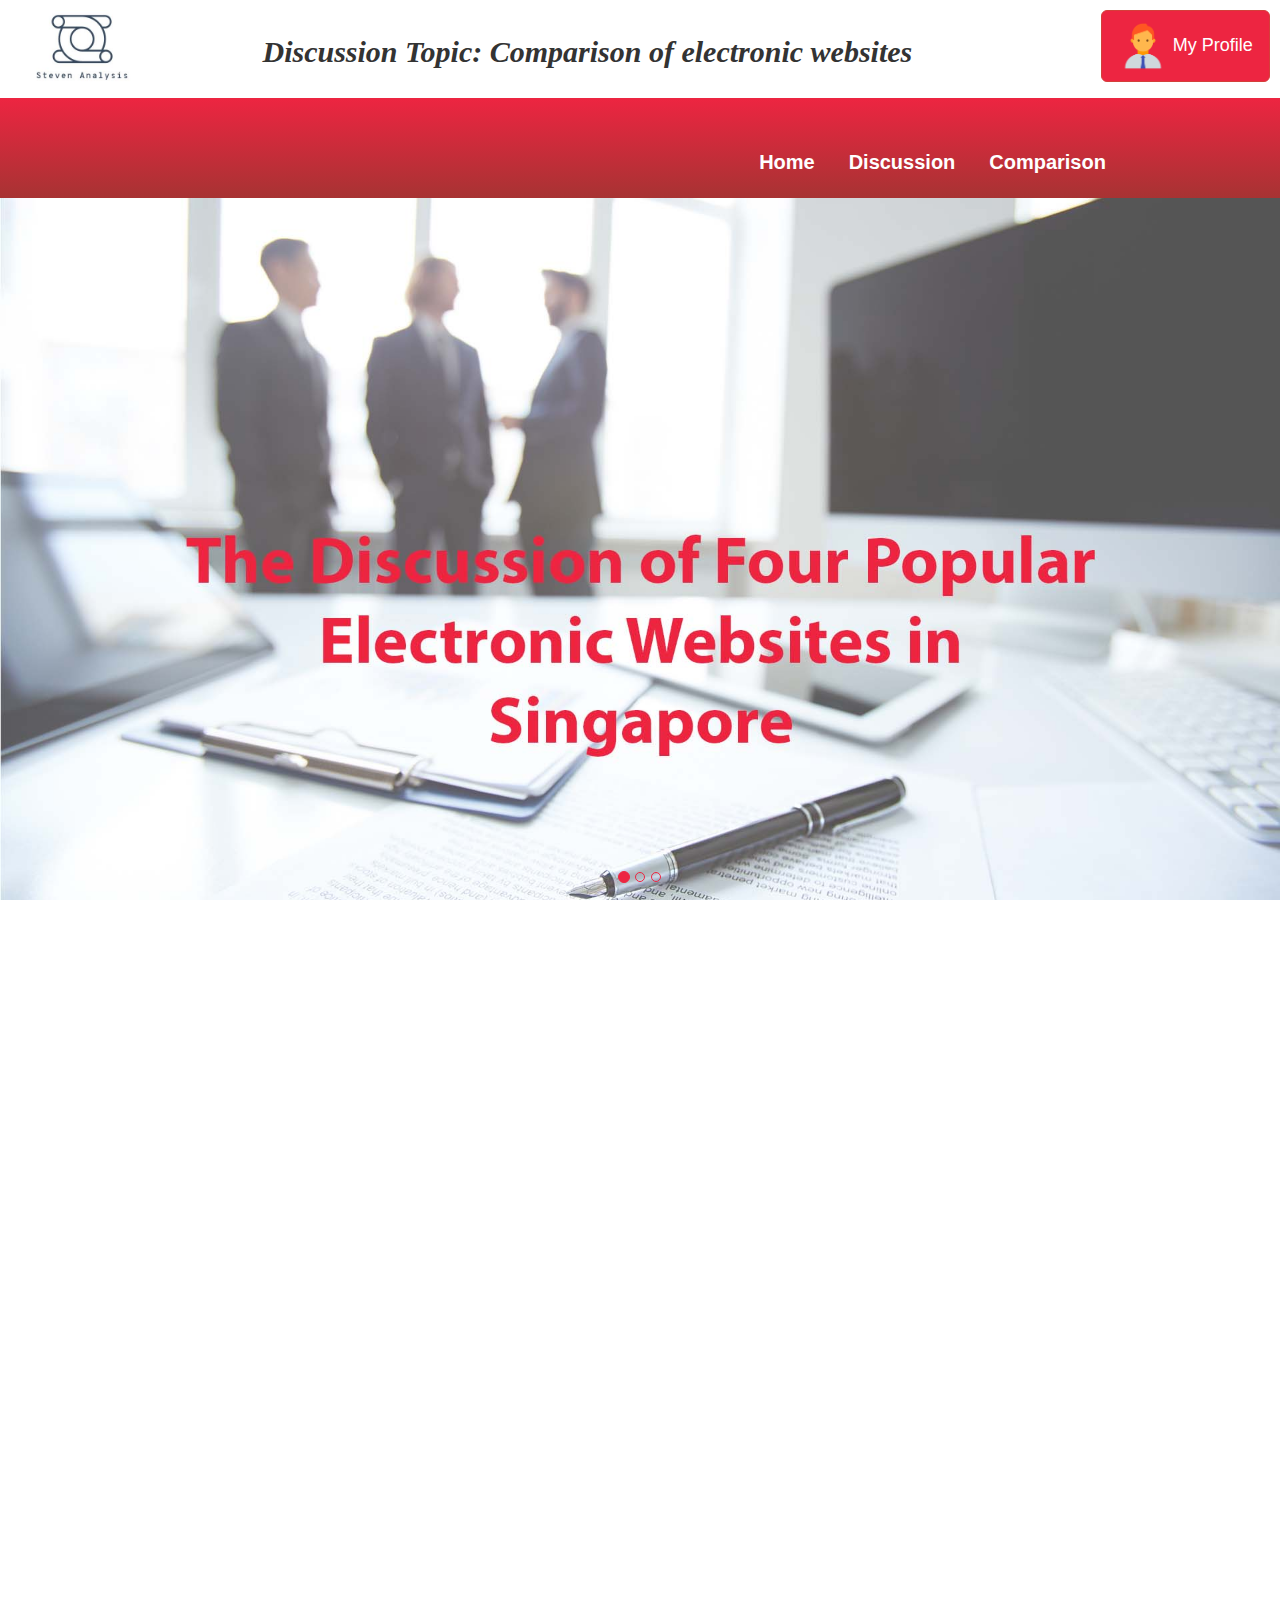
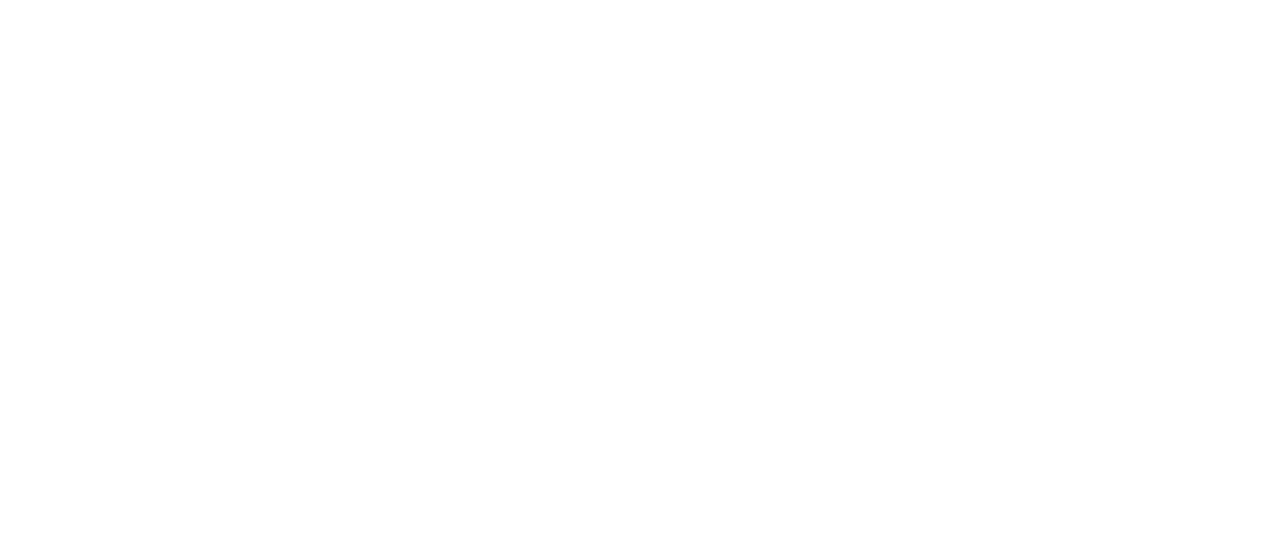
<file: index.html>
<!DOCTYPE html>
<head>
    <meta charset="utf-8">
    <meta http-equiv="X-UA-Compatible" content="IE=edge">
    <meta name="viewport" content="width=device-width, initial-scale=1">
 <!-- The above 3 meta tags *must* come first in the head; any other head content must come *after* these tags -->
    <title>Project Assignment</title>
    <link rel='shortcut icon' href='images/favicon.png' type='image/png'/ >
    <link rel="stylesheet" href="https://maxcdn.bootstrapcdn.com/bootstrap/3.3.6/css/bootstrap.min.css">
    <link rel="stylesheet" type="text/css" href="css/mystyle.css">
    <script type=text/javascript src="javascript/myscript.js"></script>
    <script src="https://ajax.googleapis.com/ajax/libs/jquery/1.12.2/jquery.min.js"></script>
    <script src="https://maxcdn.bootstrapcdn.com/bootstrap/3.3.6/js/bootstrap.min.js" integrity="sha384-0mSbJDEHialfmuBBQP6A4Qrprq5OVfW37PRR3j5ELqxss1yVqOtnepnHVP9aJ7xS" crossorigin="anonymous"></script>
</head>
<body>
    <!--The Header-->
    <div class="header-container col-xs-10 col-md-9 col-lg-9">
        <div class="col-xs-12 col-md-4 col-lg-3">
            <img src="images/Stevenanalysislogo.JPG" alt="Simple Logo">
        </div>
        <div class="col-xs-12 col-md-8 col-lg-9">
            <h1>Discussion Topic: Comparison of electronic websites</h1>
        </div>
    </div>

    <!--Navigation Bar-->
    <div class="nav-nav-bar col-xs-12">
        <div class="nav-align col-lg-7 col-md-6 col-sm-2 col-xs-1"></div>
        <div class="nav-align col-lg-5 col-md-6 col-sm-10 col-xs-11">
            <a href=index.html>Home</a>
            <a href="Discussion.html">Discussion</a>
            <a href="Comparison.html">Comparison</a>
        </div>
    </div>

    <!-- Trigger the modal with a button -->
    <button type="button" class="myprofile btn btn-danger btn-lg" data-toggle="modal" data-target="#myModal">
        <img src="images/myprofile.png">
        My Profile
    </button>
    <!-- Modal -->
    <div id="myModal" class="modal fade" role="dialog">
        <div class="modal-dialog">

        <!-- Modal content-->
            <div class="modal-content">
                <div class="modal-header">
                    <button type="button" class="close" data-dismiss="modal">&times;</button>
                    <h2 class="modal-title">My Profile</h2>
                </div>
                <div class="modal-body">
                    <p>Name: Steven Chan HuiZheng</p>
                    <p>Number: 7251991</p>
                </div>
                <div class="modal-footer">
                    <button type="button" class="btn btn-default" data-dismiss="modal">Close</button>
                </div>
            </div>
        </div>
     </div>



     <div id="myCarousel" class="carousel slide pagination" data-ride="carousel">
         <!-- Dot Pagination -->
         <ol class="carousel-indicators">
             <li data-target="#myCarousel" data-slide-to="0" class="active"></li>
             <li data-target="#myCarousel" data-slide-to="1"></li>
             <li data-target="#myCarousel" data-slide-to="2"></li>
         </ol>

          <!-- Images for slides -->
         <div class="carousel-inner">
             <div class="item active">
                 <img src="images/main_banner.jpg" alt="Introduction Slide">
             </div>
             <div class="item">
                 <img src="images/Slide_1.jpg" alt="Famous Quote">
             </div>
             <div class="item">
                 <img src="images/welcome.jpg" alt="Welcome">
             </div>
         </div>
     </div>

     <div class="subtitle col-xs-12">
         <h1>A Short Write Up on Four Electronic Websites</h1>
     </div>
     <!--Three block display on electronic websites-->
     <div class="layout textalign col-xs-12">
         <div class="box col-xs-12 col-md-3">
             <a href="Challenger.html">
                 <h3>Challenger</h3>
                 <img src="images/Challenger.jpg" alt="Challenger Picture">
                 <P>Founded in 1982</p>
                 <p>Over 45 outlets in Singapore</p>
             </a>
         </div>
         <div class="box col-xs-12 col-md-3">
             <a href="Courts.html">
                 <h3>Courts</h3>
                 <img src="images/Courts.jpg" alt="Courts Picture">
                 <P>Established in Singapore in 1974</p>
                 <p>Over 80 outlets Asia Wide</p>
             </a>
         </div>
         <div class="box col-xs-12 col-md-3">
             <a href="Harvey_Norman.html">
                 <h3>Harvey Norman</h3>
                 <img src="images/harvey_norman.jpg" alt="Harvey Norman Picture">
                 <P>Established in Singapore in 1999</p>
                 <p>Owns outlets in Singapore</p>
             </a>
         </div>
     </div>

     <div class="col-xs-12">
         <div class="textalign box-2 col-xs-12 col-md-5">
             <a href="BD.html">
                 <h3>Best Denki</h3>
                 <img src="images/best_denki.jpg" alt="Best Denki Picture">
                 <P>Founded in 1953 and established in Singapore in 1985</p>
                 <p>Owns 77 outlets in Asia</p>
             </a>
         </div>
     </div>


    <div class="no-padding col-xs-12">
        <div id="changetotime">&copy This website is written by Steven Chan.
        <button class="btn btn-danger" onClick=checktime()>Click Me</button>
        </div>
    </div>



</body>
</html>
</file>
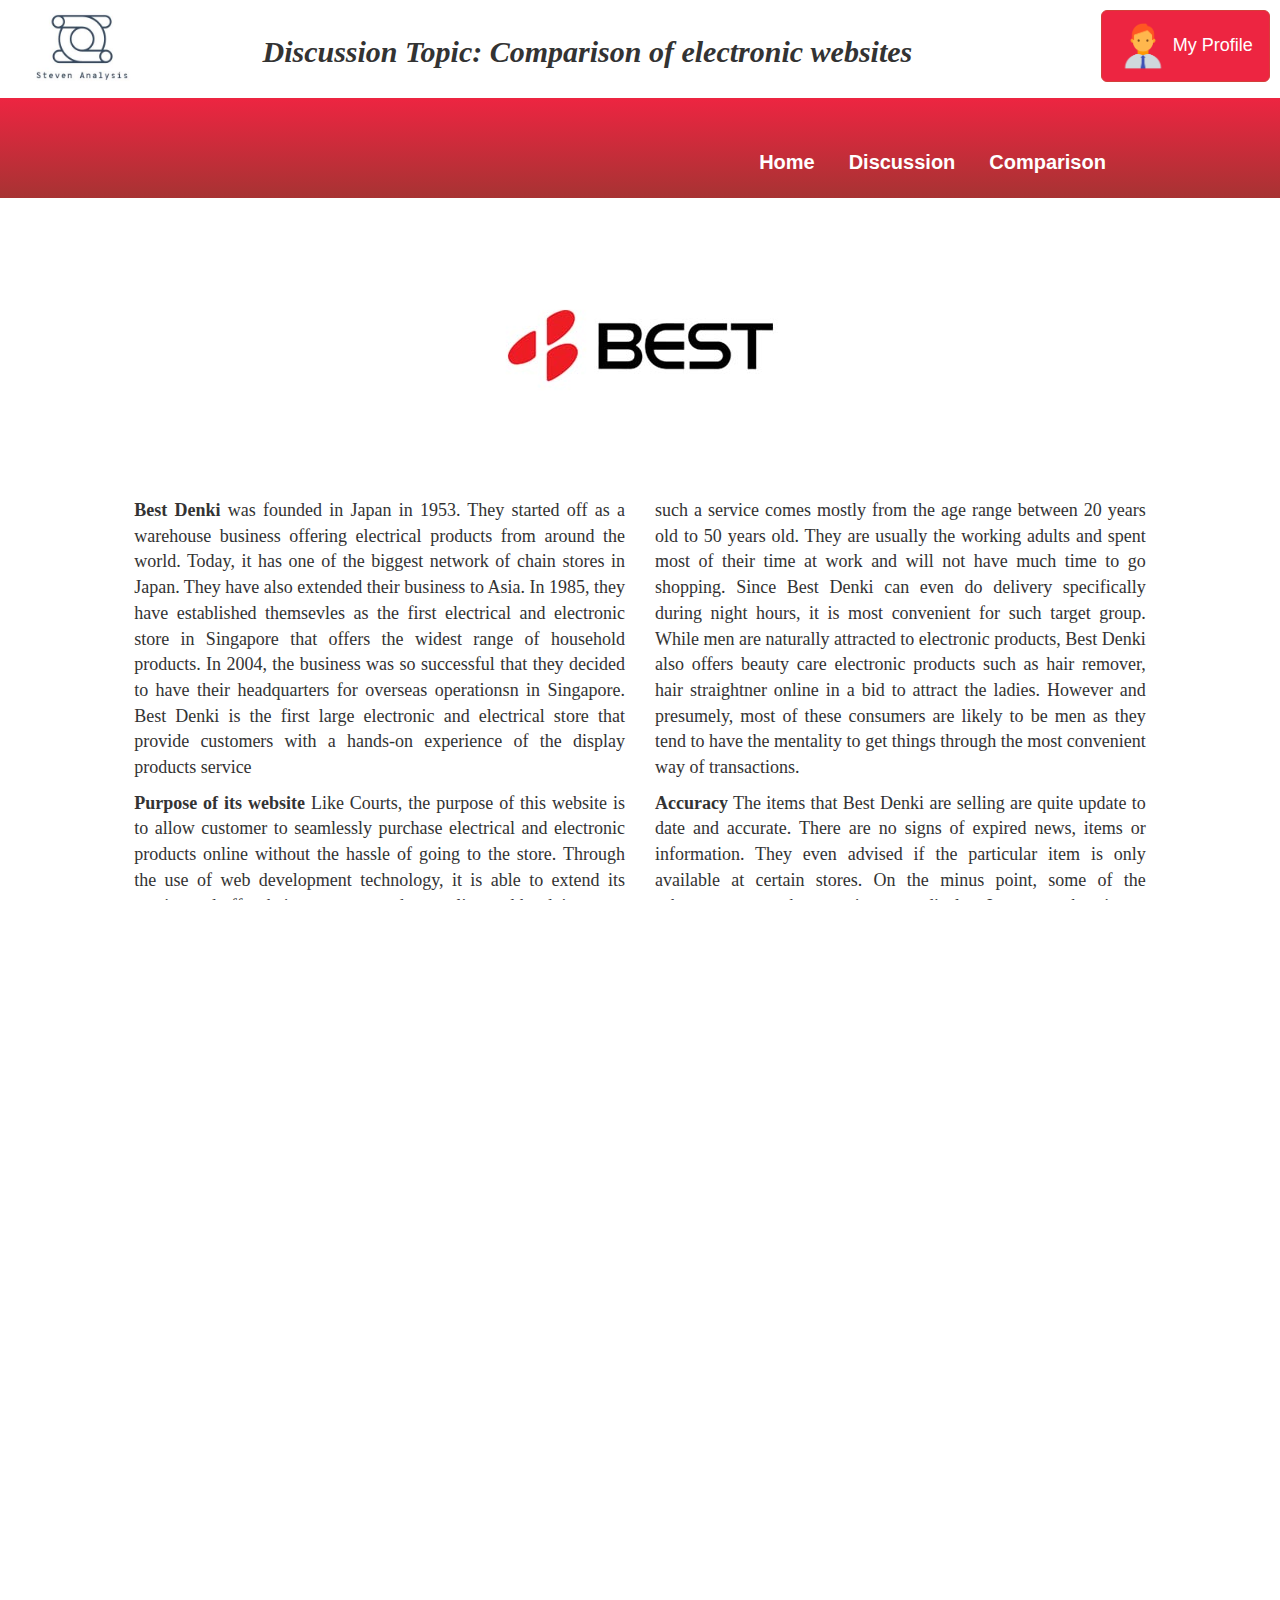
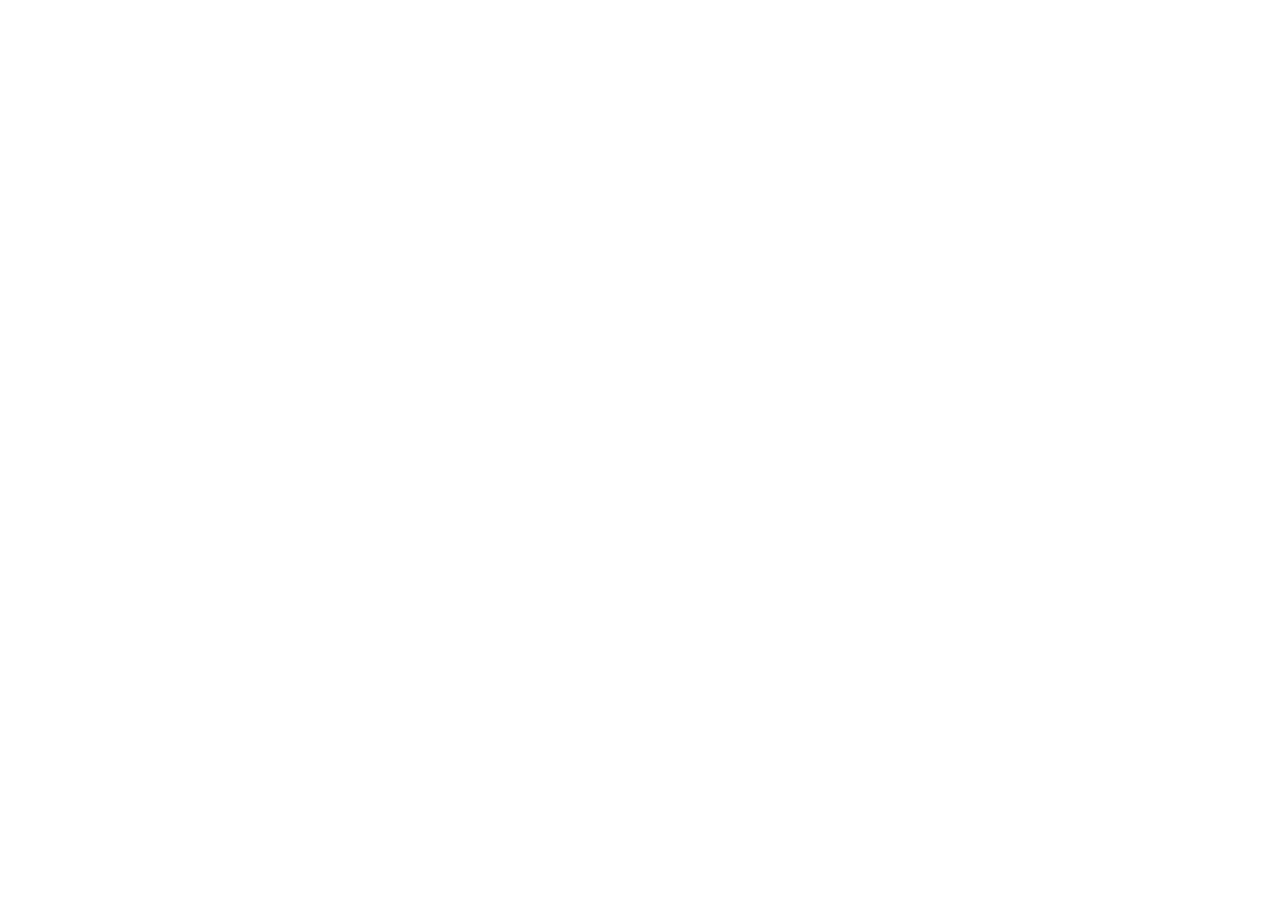
<file: BD.html>
<!DOCTYPE html>
<head>
    <meta charset="utf-8">
    <meta http-equiv="X-UA-Compatible" content="IE=edge">
    <meta name="viewport" content="width=device-width, initial-scale=1">
 <!-- The above 3 meta tags *must* come first in the head; any other head content must come *after* these tags -->
    <title>Project Assignment</title>
    <link rel="stylesheet" href="https://maxcdn.bootstrapcdn.com/bootstrap/3.3.6/css/bootstrap.min.css">
    <link rel="stylesheet" type="text/css" href="css/mystyle.css">
    <script type=text/javascript src="javascript/myscript.js"></script>
    <script src="https://ajax.googleapis.com/ajax/libs/jquery/1.12.2/jquery.min.js"></script>
    <script src="https://maxcdn.bootstrapcdn.com/bootstrap/3.3.6/js/bootstrap.min.js" integrity="sha384-0mSbJDEHialfmuBBQP6A4Qrprq5OVfW37PRR3j5ELqxss1yVqOtnepnHVP9aJ7xS" crossorigin="anonymous"></script>
</head>
<body>
    <!--The Header-->
    <div class="header-container col-xs-10 col-md-9 col-lg-9">
        <div class="col-xs-12 col-md-4 col-lg-3">
            <img src="images/Stevenanalysislogo.JPG" alt="Simple Logo">
        </div>
        <div class="col-xs-12 col-md-8 col-lg-9">
            <h1>Discussion Topic:  Comparison of electronic websites</h1>
        </div>
    </div>

    <!--Navigation Bar-->
    <div class="nav-nav-bar col-xs-12">
        <div class="nav-align col-lg-7 col-md-6 col-sm-2 col-xs-1"></div>
        <div class="nav-align col-lg-5 col-md-6 col-sm-10 col-xs-11">
            <a href=index.html>Home</a>
            <a href="Discussion.html">Discussion</a>
            <a href="Comparison.html">Comparison</a>
        </div>
    </div>

    <!-- Trigger the modal with a button -->
    <button type="button" class="myprofile btn btn-danger btn-lg" data-toggle="modal" data-target="#myModal">
        <img src="images/myprofile.png">
        My Profile
    </button>
    <!-- Modal -->
    <div id="myModal" class="modal fade" role="dialog">
        <div class="modal-dialog">

        <!-- Modal content-->
            <div class="modal-content">
                <div class="modal-header">
                    <button type="button" class="close" data-dismiss="modal">&times;</button>
                    <h2 class="modal-title">My Profile</h2>
                </div>
                <div class="modal-body">
                    <p>Name: Steven Chan HuiZheng</p>
                    <p>Number: 7251991</p>
                </div>
                <div class="modal-footer">
                    <button type="button" class="btn btn-default" data-dismiss="modal">Close</button>
                </div>
            </div>
        </div>
     </div>


     <div class="subtitle col-xs-12">
         <a href="https://go.bestdenki.com.sg/">
             <img src="images/BD_logo.jpg">
         </a>
     </div>

     <div class="content-container textalign col-xs-12">
         <div class="content textjustify col-xs-12 col-md-5 col-md-offset-1">
             <p><Strong>Best Denki</Strong> was founded in Japan in 1953. They started off as a warehouse business offering electrical products from around the world. Today, it has one of the biggest network of chain
             stores in Japan. They have also extended their business to Asia. In 1985, they have established themsevles as the first electrical and electronic store in Singapore that offers the widest range of household
             products. In 2004, the business was so successful that they decided to have their headquarters for overseas operationsn in Singapore. Best Denki is the first large electronic and electrical store that
             provide customers with a hands-on experience of the display products service </p>
             <p><Strong>Purpose of its website</Strong> Like Courts, the purpose of this website is to allow customer to seamlessly purchase electrical and electronic products online without the hassle of going to
             the store. Through the use of web development technology, it is able to extend its service and offer their customer products online and by doing so to enhance their quality of life and lifestyle.
             The website is also to reach out to its customer so as to advise promotions and all the products that are available on sales. It will be convenient for the customers, if they can find details such
             as locations of its outlets, and contacting Best Denki on any enquiries.
             <p><Strong>Target Audience</Strong> Best Denki website intended audiences are customers who have a preference to make purchases online and get it delivered to their homes. As these days, E-commerce
             users are growing and it is the trend to buy things online. The target group are usually those IT gadgets fanantics and people who are in need of home electronic appliances. The age group that uses</p>

         </div>
         <div class="content textjustify col-xs-12 col-md-5">
             <p>such a service comes mostly from the age range between 20 years old to 50 years old. They are usually the working adults and spent most of their time at work and will not have much time to go shopping.
             Since Best Denki can even do delivery specifically during night hours, it is most convenient for such target group. While men are naturally attracted to electronic products, Best Denki also offers beauty
             care electronic products such as hair remover, hair straightner online in a bid to attract the ladies. However and presumely, most of these consumers are likely to be men as they tend to have the mentality
             to get things through the most convenient way of transactions.</p>
             <p><Strong>Accuracy</Strong> The items that Best Denki are selling are quite update to date and accurate. There are no signs of expired news, items or information. They even advised if the particular item
             is only available at certain stores. On the minus point, some of the subcategory, may have no items on display. It may not be nice to provide a subcatory for the user there is no items in it. This could be
             a reason that perhaps previously there are items available but are no longer in stock which the fastest way of updating is to take out the item from the website. And it will be more efficient to add on if
             there is an new item that becomes available under the specific subcategory.
             <p><Strong>Credibility</Strong> The website was created in 2011 and has been successfully in servicing hundreds or thousands of customers on a daily basis since. All the website images are sharp and clear
             to see. It is never to difficult to understand the service that the website is trying to offer at first glance. The information conveyed through the website are very explicit.</p>
         </div>
     </div>

     <div class="subtitle col-xs-12">
         <h1>Assessment on the Web Design</h1>
     </div>

     <div class="padding-left padding-right margin-top col-xs-12">
         <div class="progress">
             <div class="progress-bar progress-bar-info" style="width: 85%">Navigation 85%</div>
         </div>

         <div class="progress">
             <div class="progress-bar progress-bar-success" style="width: 70%">Visual Appeal 70%</div>
         </div>

         <div class="progress">
             <div class="progress-bar progress-bar-warning" style="width: 85%">Layout &amp Place of Elements 85%</div>
         </div>

         <div class="progress">
             <div class="progress-bar progress-bar-danger" style="width: 90%">Readability 90%</div>
         </div>

         <div class="progress">
             <div class="progress-bar progress-bar-navyblue" style="width: 95%">Loading Speed 95%</div>
         </div>
         <div class="progress">
             <div class="progress-bar progress-bar-green" style="width: 60%">Use of Colour 60%</div>
         </div>
     </div>

     <div class="padding-left padding-right margin-top col-xs-12">
         <ul class="nav nav-tabs">
             <li class="active"><a href="#navigation" data-toggle="tab">Navigation</a></li>
             <li><a href="#visual" data-toggle="tab">Visual Appeal</a></li>
             <li><a href="#layout" data-toggle="tab">Layout & Place of Element</a></li>
             <li><a href="#readability" data-toggle="tab">Readability</a></li>
             <li><a href="#loading" data-toggle="tab">Loading Speed</a></li>
             <li><a href="#color" data-toggle="tab">Use of Colour</a></li>
             <li><a href="#improvement" data-toggle="tab">Improvements</a></li>
         </ul>
        <div id="myTabContent" class="tab-content">
            <div class="tab-pane margin-top fade active in" id="navigation">
                <p>The contents are very explicitl y displayed and it is very easy to navigate around the website. Looking for items can never be easier with the category already on the navigation bar and in addition
                there is a filter feature when one has clicked into the subcategory. This allows you to filter by the sub-sub category and also by the brand. Futhermore, it has embedded with a search feature where
                one can easily find the item with keywords.</p>
                <p><Strong>Rating: </Strong>85% out of 100%</p>
            </div>
            <div class="tab-pane margin-top fade" id="visual">
                <p>This is definitely one of the better electronic websites than the others. The outlook is fresh and sharp, and it never came close to looking complicated despite so many products that the website
                are selling. The website is very sucessful in digesting a complicated system into a simple yet still able to display a good standard level of visual outlook. The carousel stretches to the same width of
                navigation bar provides a better visual outlook. While advertising news, it beautify the website at the same time which is a win win situation and a plus point.</p>
                <p><Strong>Rating: </Strong>70% out of 100%</p>
            </div>
            <div class="tab-pane margin-top fade" id="layout">
                <p>Despite the top that gives you a feeling of being out of place, it is not argubly wrong to have this kind of layout. Most of the time the login button is located at the top right hand corner and
                logo is on the extreme right side. This website is exactly the opposite of that. The reason why the logo should be on the right is because, human eyes scan from left to right and it usually register
                the first thing they saw. For advertising the company, it is important that the users know the company before anything else. Still it is a unique way to display on the opposite end, as in general,
                human eyes read from top to bottom, hence it is no big issue that the logo is located on the right. And instead, the different way of doing this could catch the user's attention. Otherwise, all the
                elements are very well organized and everything is well aligned. This website depicts a very neat and clean outlook through the placing and organizing of its elements.</p>
                <p><Strong>Rating: </Strong>85% out of 100%</p>
            </div>
            <div class="tab-pane margin-top fade" id="readability">
                <p>The website mostly uses 14 pixels and the font style of arial on its content. With the help of bold, caption and short wordings, it allows user to have a better readability than most sites. The images are
                define and they have limit the number of items displayed on the homepage which has made the website easier to look at. Some of the wordings where it most concerns the customer such as pricing has much
                bigger fonts. This helps the user efficiently when reading the contents of the website. </p>
                <p><Strong>Rating: </Strong>90% out of 100%</p>
            </div>
            <div class="tab-pane margin-top fade" id="loading">
                <p>The loading speed for most of the pages has a record of 1 to 1.5 seconds which is very impressive. This will give an advantage over other E-commerce websites as it is faster to browse around and
                have almost no waiting time. Humans are naturally impatient and with a loading speed so fast, it certainly entice the users to have a preference to their website.</p>
                <p><Strong>Rating: </Strong>95% out of 100%</p>
            </div>
            <div class="tab-pane margin-top fade" id="color">
                <p>The primary color use of this website is the corporate red color. This is a golden rule for web designing. With the addition of a little gradient color (a good mix of white and red) has a good
                effect in making the website looks lively. The white color wording on the red or black background color is a good choice. It is easier for the user to read and is compatible with the two bkacground
                colors used.</p>
                <p><Strong>Rating: </Strong>60% out of 100%</p>
            </div>
            <div class="tab-pane margin-top fade" id="improvement">
                <p>In order to beef up the contents, Challenger could consider taking this website further and tranforming it into a ecommerce operation. In this case, there will be more contents and images to load into the website
                and this helps to decorate the website from its simplicity outlook. The font size should definitely increase slightly to give a better visualization for the user to read, or perhaps it could consider
                changing the font style. While the main colors used in the website is most appropriate, adding new colors to the website can be quite difficult to suggest as the colors that are compatible to the
                corporate colours are limited. Perhaps a lighter blue or black color could match up with the corporate colours.</p>
            </div>
        </div>
    </div>

    <div class="subtitle col-xs-12">
        <br>
        <h2 class="spcolor">Other Write Ups</h2>
        <h3>(Please click the links below to access the respective short write up)</h3>
    </div>

    <div class="layout textalign col-xs-12">
        <div class="logo col-xs-12 col-sm-2 col-md-4 col-lg-2">
            <a href="Challenger.html">
                <img src="images/challenger_logo.jpg" alt="Challenger Logo">
            </a>
        </div>
        <div class="logo col-xs-12 col-sm-2 col-md-4 col-lg-2">
            <a href="Courts.html">
                <img src="images/courts_logo.jpg" alt="Courts Logo">
            </a>
        </div>
        <div class="logo col-xs-12 col-sm-2 col-md-4 col-lg-2">
            <a href="Harvey_Norman.html">
                <img src="images/hn_logo.jpg" alt="Harvey Norman Logo">
            </a>
        </div>
        <div class="logo col-xs-12 col-sm-2 col-md-4 col-lg-2">
            <a href="BD.html">
                <img src="images/BD_logo.jpg" alt="Best Denki Logo">
            </a>
        </div>
    </div>






    <!--Footer-->
    <div class="no-padding col-xs-12">
        <div id="changetotime">&copy This website is written by Steven Chan.
        <button class="btn btn-danger" onClick=checktime()>Click Me</button>
        </div>
    </div>


</body>
</html>
</file>
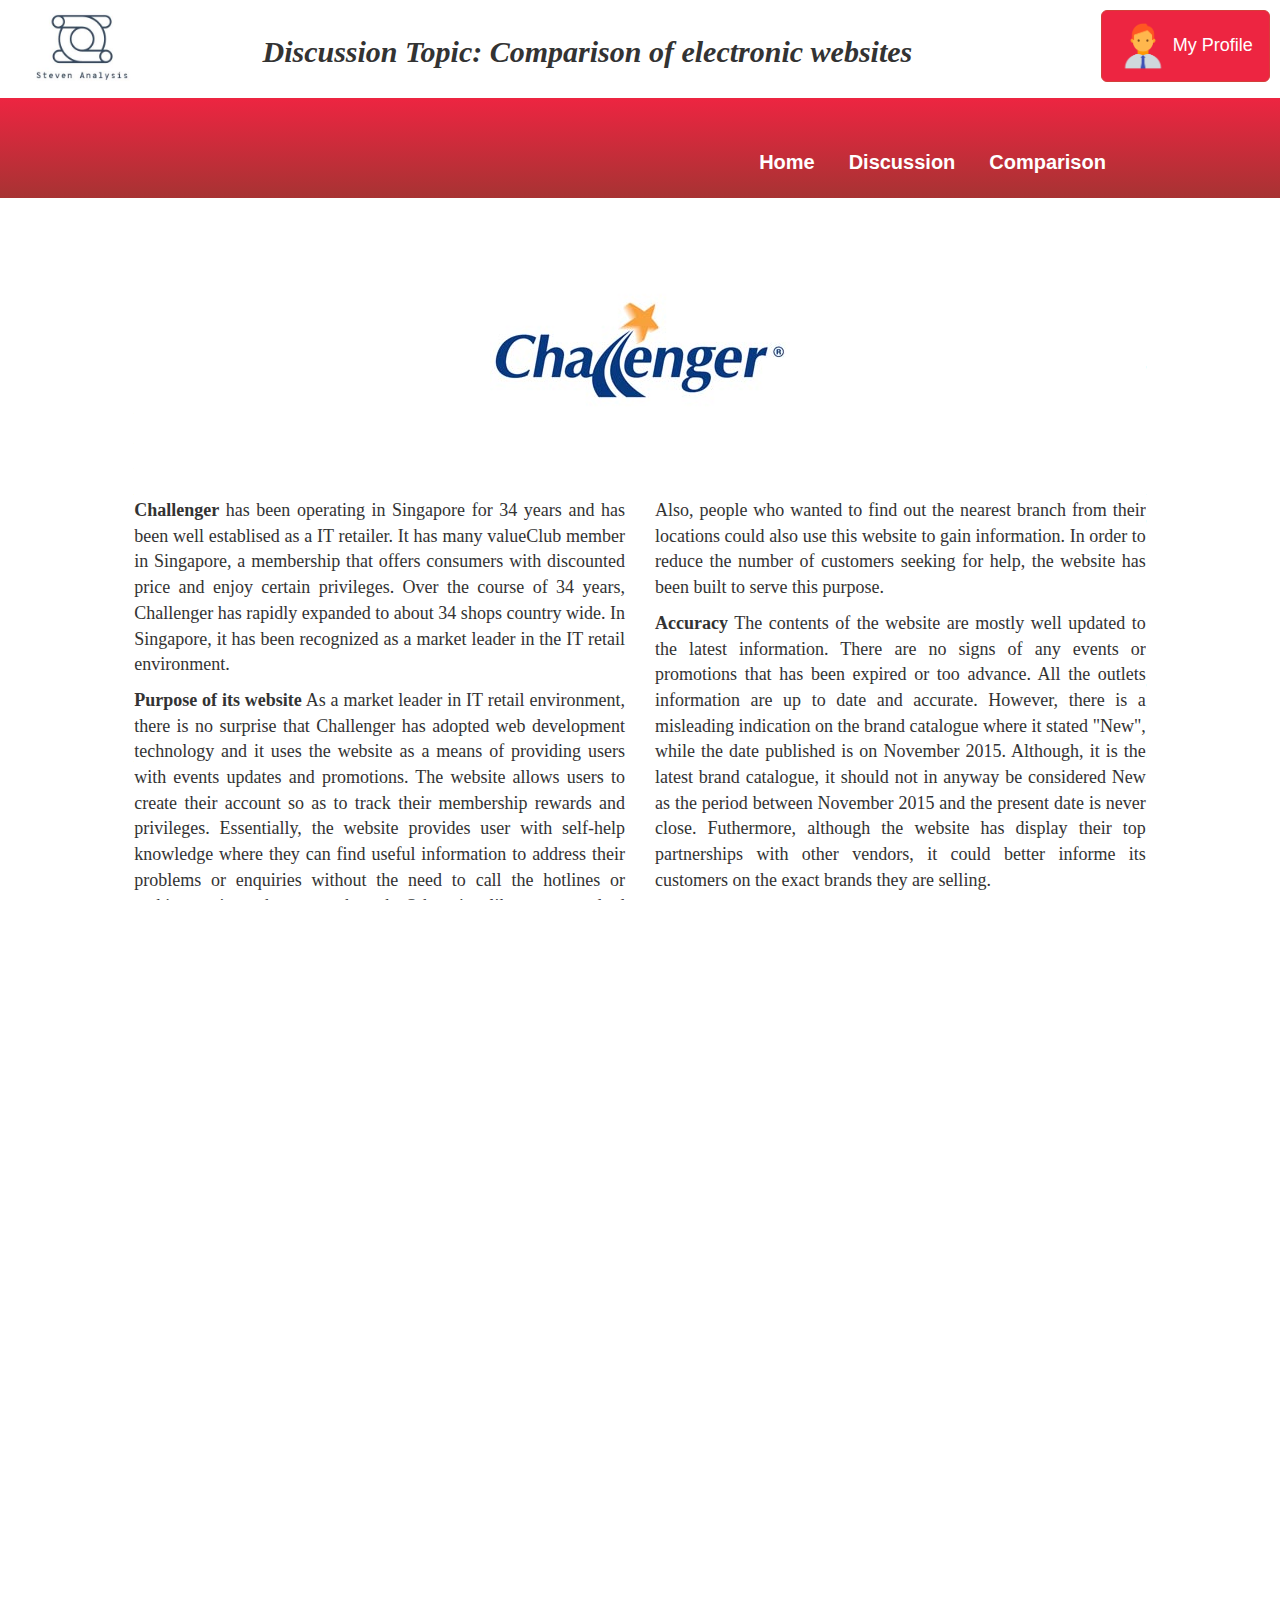
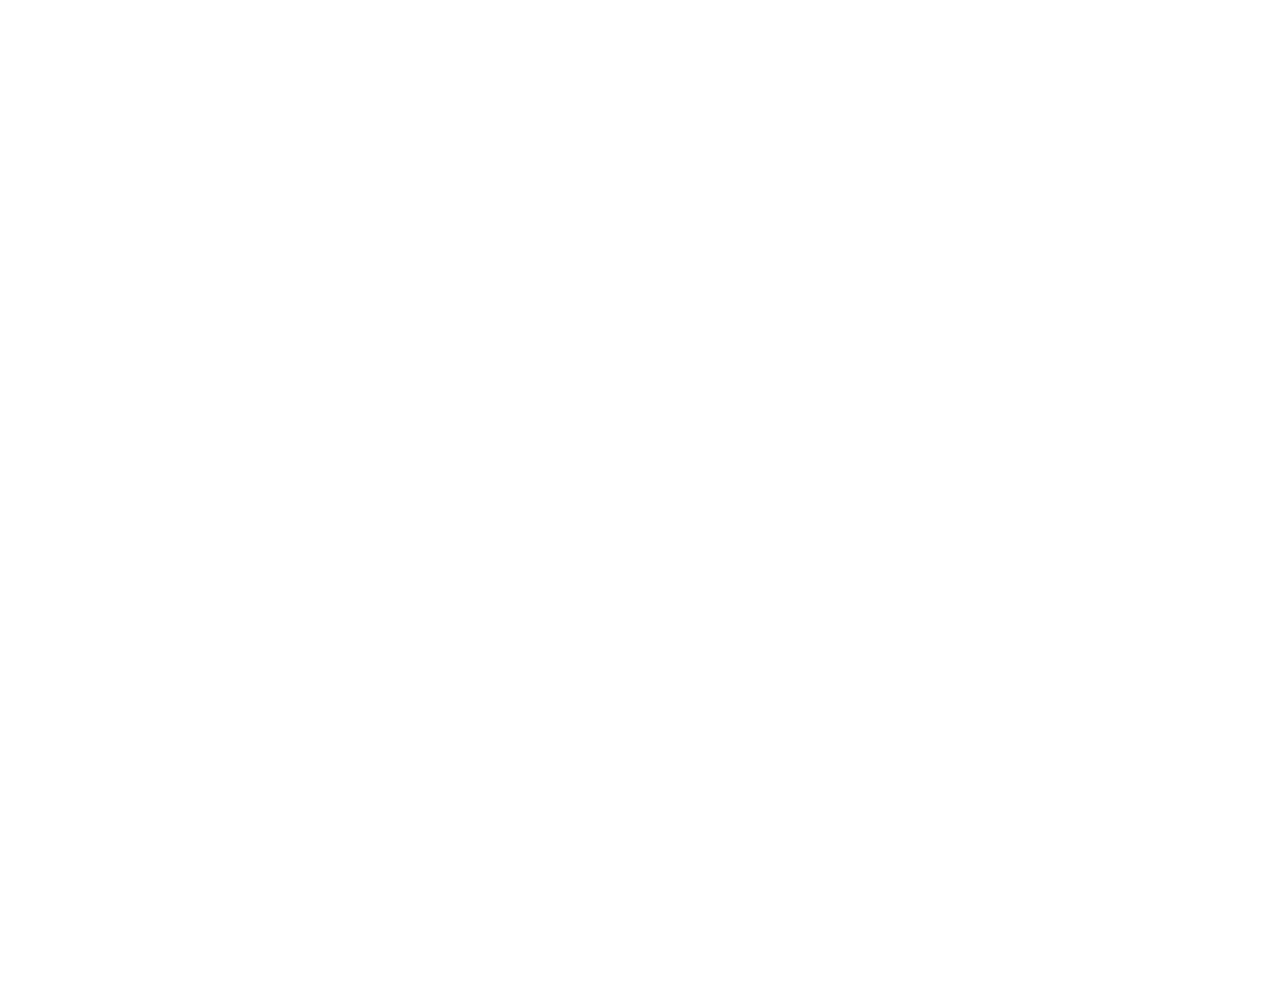
<file: Challenger.html>
<!DOCTYPE html>
<head>
    <meta charset="utf-8">
    <meta http-equiv="X-UA-Compatible" content="IE=edge">
    <meta name="viewport" content="width=device-width, initial-scale=1">
 <!-- The above 3 meta tags *must* come first in the head; any other head content must come *after* these tags -->
    <title>Project Assignment</title>
    <link rel="stylesheet" href="https://maxcdn.bootstrapcdn.com/bootstrap/3.3.6/css/bootstrap.min.css">
    <link rel="stylesheet" type="text/css" href="css/mystyle.css">
    <script type=text/javascript src="javascript/myscript.js"></script>
    <script src="https://ajax.googleapis.com/ajax/libs/jquery/1.12.2/jquery.min.js"></script>
    <script src="https://maxcdn.bootstrapcdn.com/bootstrap/3.3.6/js/bootstrap.min.js" integrity="sha384-0mSbJDEHialfmuBBQP6A4Qrprq5OVfW37PRR3j5ELqxss1yVqOtnepnHVP9aJ7xS" crossorigin="anonymous"></script>
</head>
<body>
    <!--The Header-->
    <div class="header-container col-xs-10 col-md-9 col-lg-9">
        <div class="col-xs-12 col-md-4 col-lg-3">
            <img src="images/Stevenanalysislogo.JPG" alt="Simple Logo">
        </div>
        <div class="col-xs-12 col-md-8 col-lg-9">
            <h1>Discussion Topic:  Comparison of electronic websites</h1>
        </div>
    </div>

    <!--Navigation Bar-->
    <div class="nav-nav-bar col-xs-12">
        <div class="nav-align col-lg-7 col-md-6 col-sm-2 col-xs-1"></div>
        <div class="nav-align col-lg-5 col-md-6 col-sm-10 col-xs-11">
            <a href=index.html>Home</a>
            <a href="Discussion.html">Discussion</a>
            <a href="Comparison.html">Comparison</a>
        </div>
    </div>

    <!-- Trigger the modal with a button -->
    <button type="button" class="myprofile btn btn-danger btn-lg" data-toggle="modal" data-target="#myModal">
        <img src="images/myprofile.png">
        My Profile
    </button>
    <!-- Modal -->
    <div id="myModal" class="modal fade" role="dialog">
        <div class="modal-dialog">

        <!-- Modal content-->
            <div class="modal-content">
                <div class="modal-header">
                    <button type="button" class="close" data-dismiss="modal">&times;</button>
                    <h2 class="modal-title">My Profile</h2>
                </div>
                <div class="modal-body">
                    <p>Name: Steven Chan HuiZheng</p>
                    <p>Number: 7251991</p>
                </div>
                <div class="modal-footer">
                    <button type="button" class="btn btn-default" data-dismiss="modal">Close</button>
                </div>
            </div>
        </div>
     </div>


     <div class="subtitle col-xs-12">
         <a href="http://www.challenger.com.sg/">
             <img src="images/challenger_logo.jpg" alt="Challenger Logo">
         </a>
     </div>

     <div class="content-container textalign col-xs-12">
         <div class="content textjustify col-xs-12 col-md-5 col-md-offset-1">
             <p><Strong>Challenger</Strong> has been operating in Singapore for 34 years and has been well establised as a IT retailer. It has many valueClub member in Singapore, a membership that offers consumers
             with discounted price and enjoy certain privileges. Over the course of 34 years, Challenger has rapidly expanded to about 34 shops country wide. In Singapore, it has been recognized as a market leader in
             the IT retail environment.</p>
             <p><Strong>Purpose of its website</Strong> As a market leader in IT retail environment, there is no surprise that Challenger has adopted web development technology and it uses the website as a means of
             providing users with events updates and promotions. The website allows users to create their account so as to track their membership rewards and privileges. Essentially, the website provides user with
             self-help knowledge where they can find useful information to address their problems or enquiries without the need to call the hotlines
             or making a trip to the nearest branch. Otherwise, like most standard service industry websites, the website serves to provide user with each outlet details such as the address and the operating hours.
             <p><Strong>Target Audience</Strong> Challenger's website intended audiences are mainly the consumers of IT electronic items and especially those who already has its membership. The people tend to
             access this website are those that wanted to find out any latest promotions or events like fair to attend.</p>

         </div>
         <div class="content textjustify col-xs-12 col-md-5">
             <p>Also, people who wanted to find out the nearest branch from their locations could also use this
             website to gain information. In order to reduce the number of customers seeking for help, the website has been built to serve this purpose.</p>
             <p><Strong>Accuracy</Strong> The contents of the website are mostly well updated to the latest information. There are no signs of any events or promotions that has been expired or too advance. All the outlets information
             are up to date and accurate. However, there is a misleading indication on the brand catalogue where it stated "New", while the date published is on November 2015. Although, it is the latest brand catalogue,
             it should not in anyway be considered New as the period between November 2015 and the present date is never close. Futhermore, although the website has display their top partnerships with other vendors, it could
             better informe its customers on the exact brands they are selling.
             <p><Strong>Credibility</Strong> The Challenger website has been fairly succcessful, considering it has thousands and thousands of members in the country while maintaning its stability to support these users on their
             everyday access to the site. It has made good effort to get most of the contents updated across all pages on a regular basis. On the catalogue page, Challenger has delivered a unique way of displaying their products.
             Instead of uploading numerous images of products on the website, it has displayed in a pdf format with animation to give the user the feeling of flipping like a magazine. In this way, it definitely helps in the loading
             speed while still able to show pictures of products in a fanciful way. </p>
         </div>
     </div>

     <div class="subtitle col-xs-12">
         <h1>Assessment on the Web Design</h1>
     </div>

     <div class="padding-left padding-right margin-top col-xs-12">
         <div class="progress">
             <div class="progress-bar progress-bar-info" style="width: 60%">Navigation 60%</div>
         </div>

         <div class="progress">
             <div class="progress-bar progress-bar-success" style="width: 30%">Visual Appeal 30%</div>
         </div>

         <div class="progress">
             <div class="progress-bar progress-bar-warning" style="width: 80%">Layout &amp Place of Elements 80%</div>
         </div>

         <div class="progress">
             <div class="progress-bar progress-bar-danger" style="width: 40%">Readability 40%</div>
         </div>

         <div class="progress">
             <div class="progress-bar progress-bar-navyblue" style="width: 70%">Loading Speed 70%</div>
         </div>
         <div class="progress">
             <div class="progress-bar progress-bar-green" style="width: 60%">Use of Colour 60%</div>
         </div>
     </div>

     <div class="padding-left padding-right margin-top col-xs-12">
         <ul class="nav nav-tabs">
             <li class="active"><a href="#navigation" data-toggle="tab">Navigation</a></li>
             <li><a href="#visual" data-toggle="tab">Visual Appeal</a></li>
             <li><a href="#layout" data-toggle="tab">Layout & Place of Element</a></li>
             <li><a href="#readability" data-toggle="tab">Readability</a></li>
             <li><a href="#loading" data-toggle="tab">Loading Speed</a></li>
             <li><a href="#color" data-toggle="tab">Use of Colour</a></li>
             <li><a href="#improvement" data-toggle="tab">Improvements</a></li>
         </ul>
        <div id="myTabContent" class="tab-content">
            <div class="tab-pane margin-top fade active in" id="navigation">
                <p>There are not many contents that sits in the website, therefore, it is considered fairly easy to navigate around.
                However, if one were to search for the product catalogue, it may not be as easy as a straightforward click but still it is not too difficult to find it.
                From the navigation bar on the homepage, one can simply find almost every links from that section. Unless you are searching for a promotion status of a
                specific product, one can find it tedious to scroll through the promotion page. The website has structured in a way it wanted the user to scroll through the
                list of promotions items so that one could get noticed of something else. Nevertheless, a search function is definitely a good add-on to serve a fussy customer.
                The store page, which has a long list of outlets details may take user a bit of time to scroll down, it could be made more convenience if there
                is a widget on the side which allows user to click on the name that directs to the details within the same page.</p>
                <p><Strong>Rating: </Strong>60% out of 100%</p>
            </div>
            <div class="tab-pane margin-top fade" id="visual">
                <p>The visual appeal of the website is pretty dull perhaps due to the corporate color. The idea of the carousel does catch the user's attention, with the promotion
                display spinning off in style. Unfortunately that is as much as it gets, the website in perception looks simple and nothing extraordinary. Perhaps, there is limited images on display to
                bring life to the website. The website may have updated contents but the outlook gives the user that the website is on the verge of being abandon soon with the plain outlook.</p>
                <p><Strong>Rating: </Strong>30% out of 100%</p>
            </div>
            <div class="tab-pane margin-top fade" id="layout">
                <p>The placement of the elements and positioning are great. The whole website looks very clean and well organized. From the header to body and to footer, everything is well aligned. Even the contents within
                each section of the page are well organized. The website is very consistent, with the login section, the header and the footer having the same standard across all its pages.</p>
                <p><Strong>Rating: </Strong>80% out of 100%</p>
            </div>
            <div class="tab-pane margin-top fade" id="readability">
                <p>Most of the contents have a font size too small and may strain the eyes of some elderly users. The font size used in most of the content is 12 pixels with font style of Helvetica Neue. This sizing may seems
                seems approriate for standard documents in microsoft words but the font size used may not be a good match with the font style which in turn makes the wording looks smaller than usual standard.</p>
                <p><Strong>Rating: </Strong>40% out of 100%</p>
            </div>
            <div class="tab-pane margin-top fade" id="loading">
                <p>The loading speed of most of the pages are quite fast and lives well within most users' expections. As mentioned above the average standard of a human tolerance of loading a page is about
                3 or 4 seconds these days and the site has a good record of getting loaded within 2 seconds. There is only a few pages like the one under "Top Partners" going into "Valore", which takes about 4 seconds
                to load, still it is considered within the expectation of a normal user.</p>
                <p><Strong>Rating: </Strong>70% out of 100%</p>
            </div>
            <div class="tab-pane margin-top fade" id="color">
                <p>The website takes credit from the consistent use of corporate colors. However, these colors has inevitably made the website looks dull. The additional colors used for example, the event calendar
                are too contrast with the corporate colors and may seems incompatible. Under promotions, the colors used to display for each item's promotion is outstanding and definitely catches the user's eyes, however,
                it does not go well with the whole website corporate colors. The grey color used on the wordings for most contents is a good idea. Most importantly, it does not hurt the eye of the user with its
                dim color and it certainly matches up with the two corporate colors namely, navy blue and orange.</p>
                <p><Strong>Rating: </Strong>60% out of 100%</p>
            </div>
            <div class="tab-pane margin-top fade" id="improvement">
                <p>The website could enhance its visual appearance through having simpler yet conceptualized design of banners. The logo could follow the best practice of positioning it on the left.</p>
            </div>
        </div>
    </div>

    <div class="subtitle col-xs-12">
        <br>
        <h2 class="spcolor">Other Write Ups</h2>
        <h3>(Please click the links below to access the respective short write up)</h3>
    </div>

    <div class="layout textalign col-xs-12">
        <div class="logo col-xs-12 col-sm-12 col-md-4 col-lg-2">
            <a href="Challenger.html">
                <img src="images/challenger_logo.jpg" alt="Challenger Logo">
            </a>
        </div>
        <div class="logo col-xs-12 col-sm-12 col-md-4 col-lg-2">
            <a href="Courts.html">
                <img src="images/courts_logo.jpg" alt="Courts Logo">
            </a>
        </div>
        <div class="logo col-xs-12 col-sm-12 col-md-4 col-lg-2">
            <a href="Harvey_Norman.html">
                <img src="images/hn_logo.jpg" alt="Harvey Norman Logo">
            </a>
        </div>
        <div class="logo col-xs-12 col-sm-12 col-md-4 col-lg-2">
            <a href="BD.html">
                <img src="images/BD_logo.jpg" alt="Best Denki Logo">
            </a>
        </div>
    </div>






    <!--Footer-->
    <div class="no-padding col-xs-12">
        <div id="changetotime">&copy This website is written by Steven Chan.
        <button class="btn btn-danger" onClick=checktime()>Click Me</button>
        </div>
    </div>


</body>
</html>
</file>
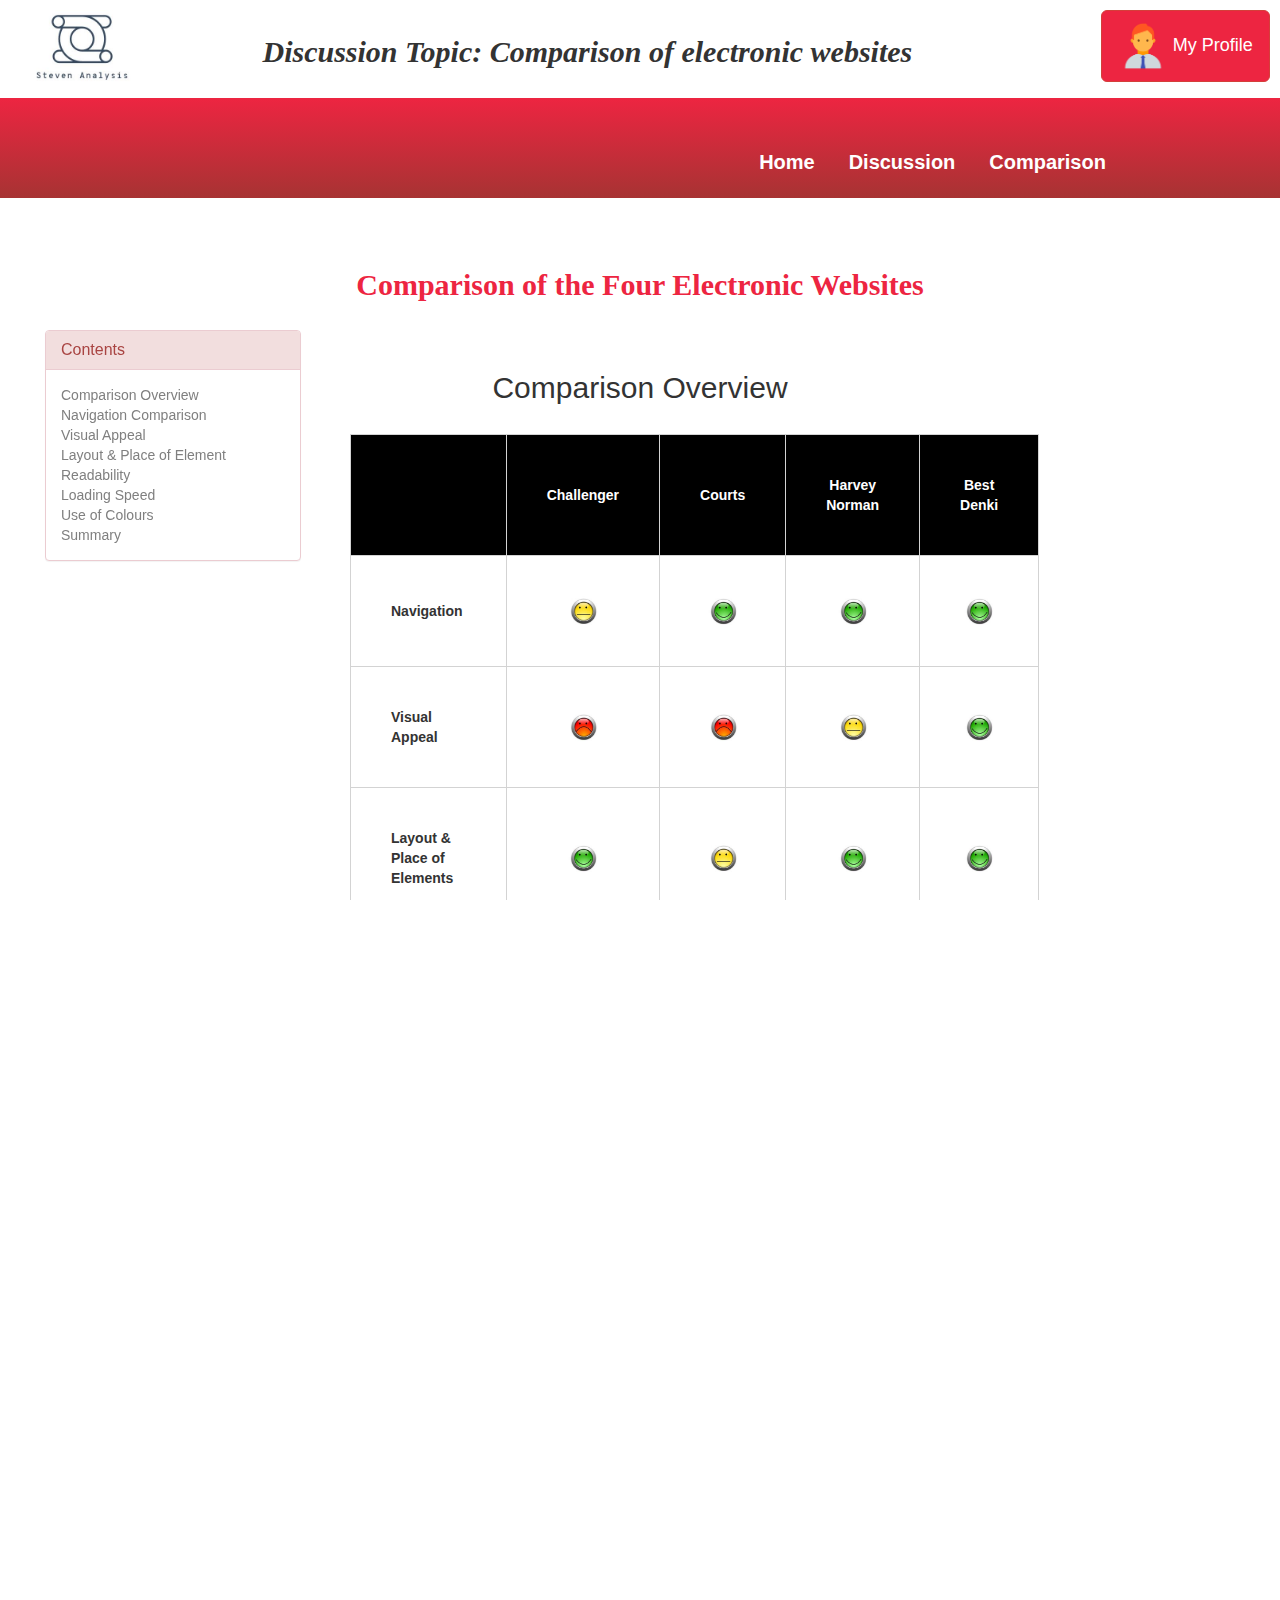
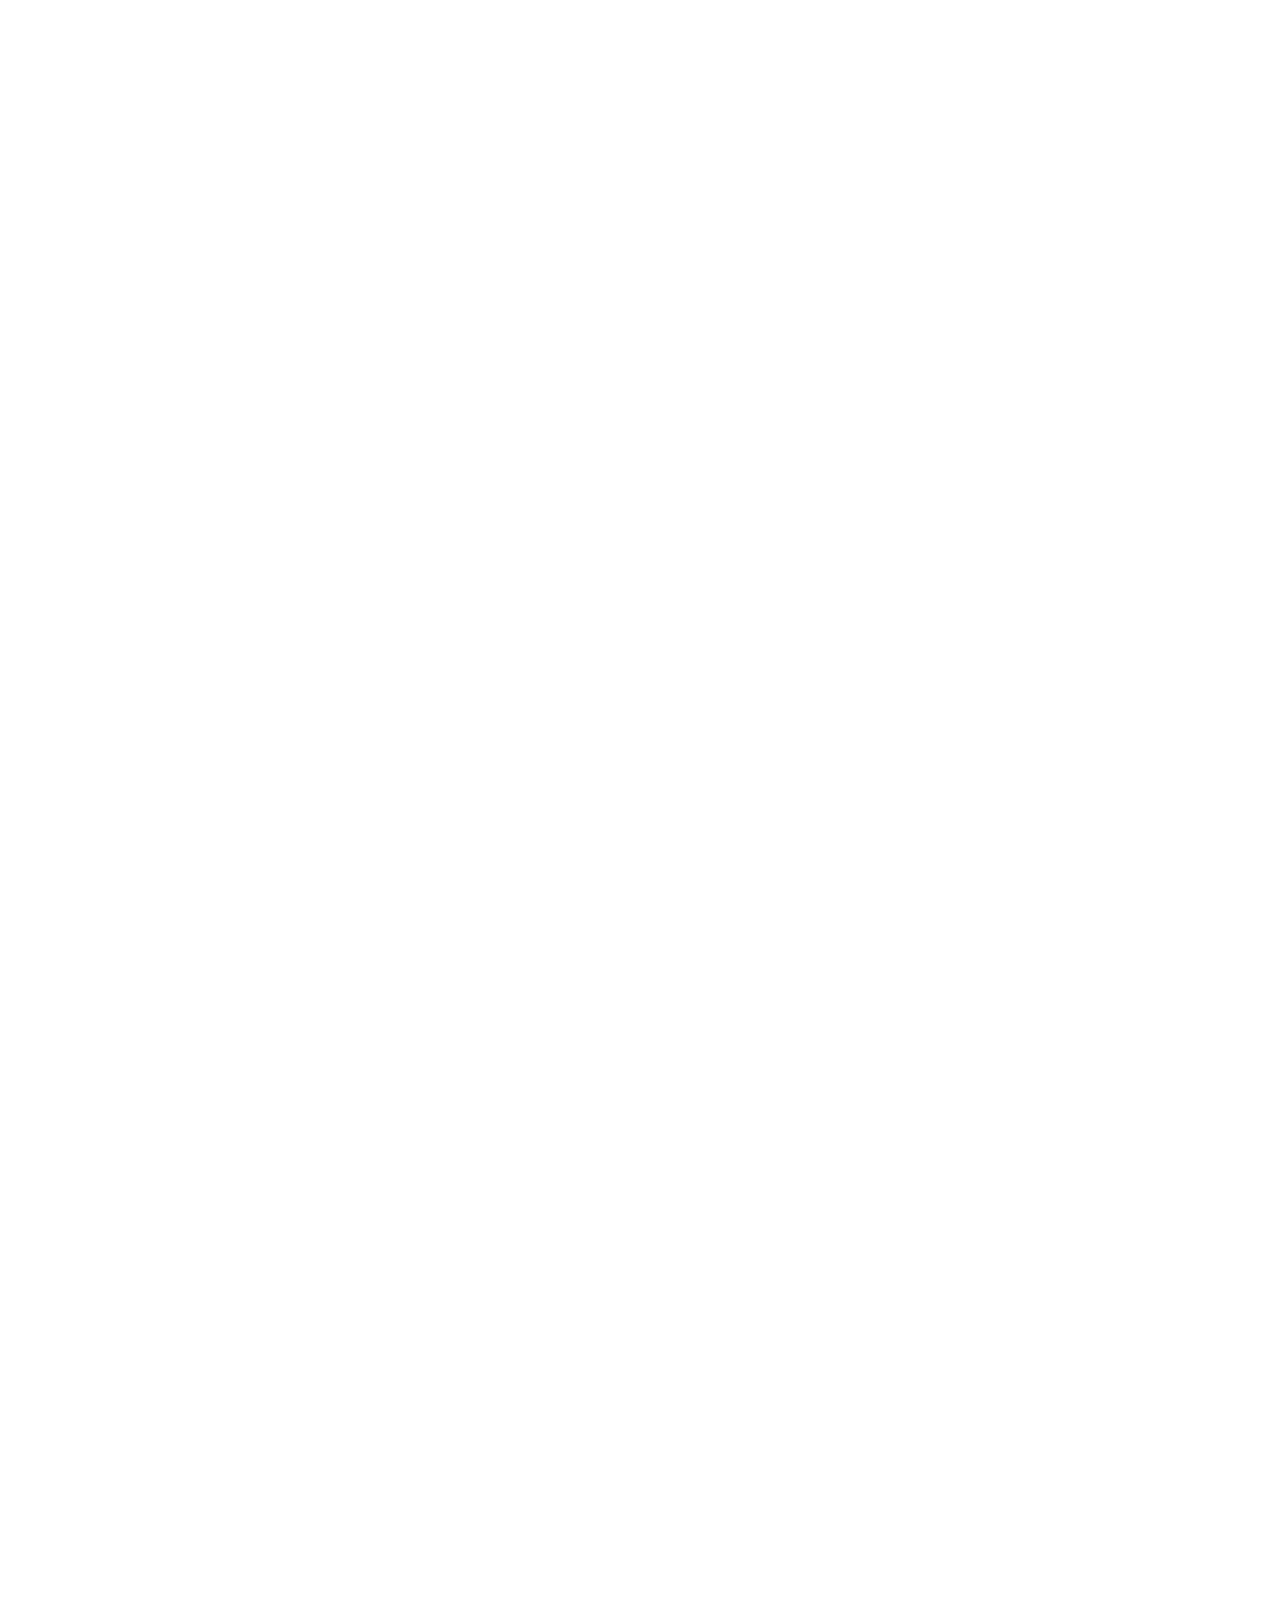
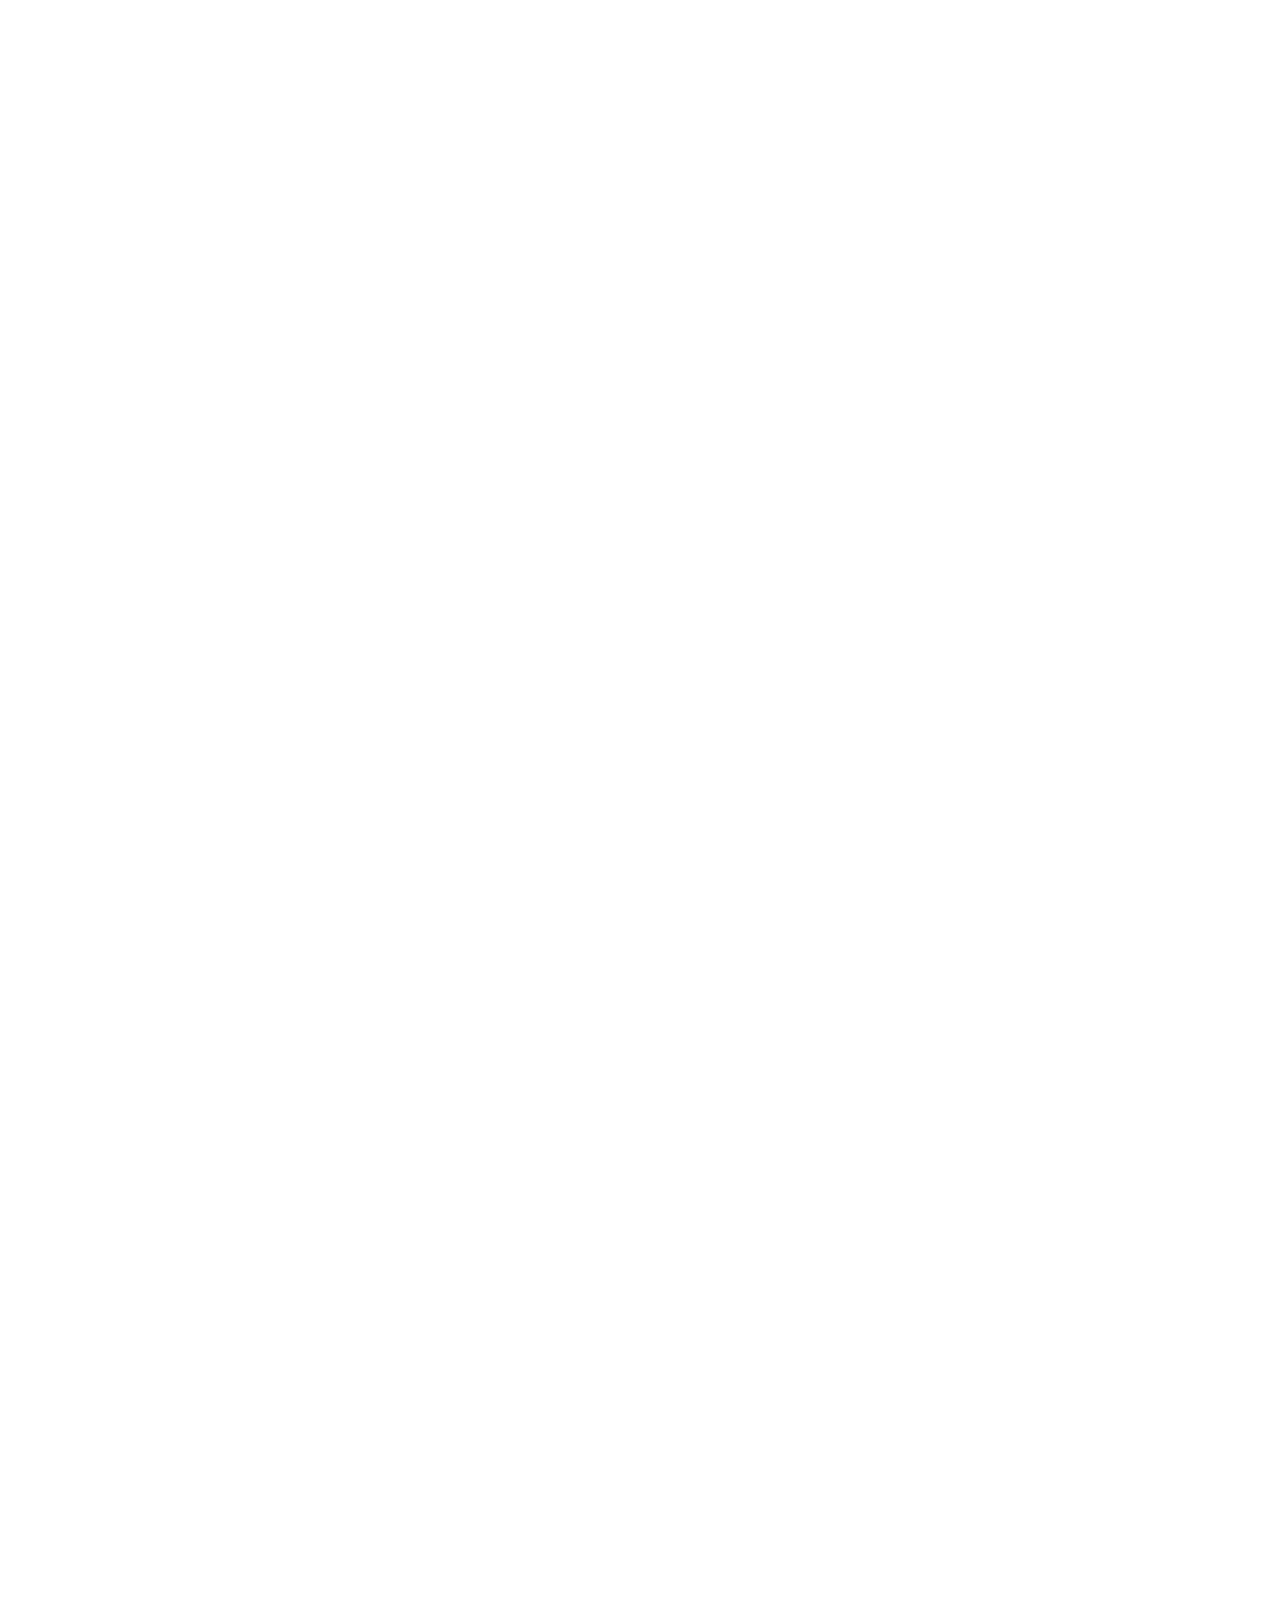
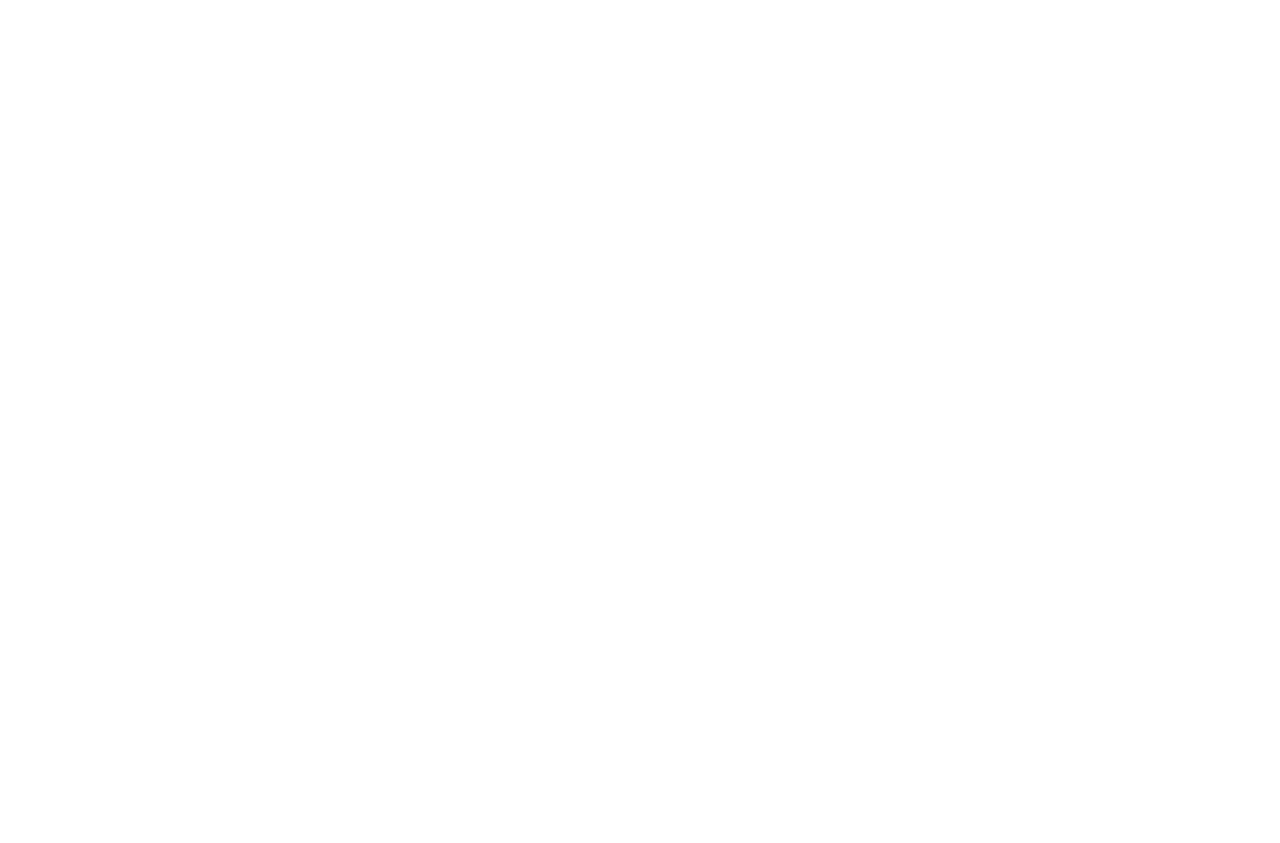
<file: Comparison.html>
<!DOCTYPE html>
<head>
    <meta charset="utf-8">
    <meta http-equiv="X-UA-Compatible" content="IE=edge">
    <meta name="viewport" content="width=device-width, initial-scale=1">
 <!-- The above 3 meta tags *must* come first in the head; any other head content must come *after* these tags -->
    <title>Project Assignment</title>
    <link rel="stylesheet" href="https://maxcdn.bootstrapcdn.com/bootstrap/3.3.6/css/bootstrap.min.css">
    <link rel="stylesheet" type="text/css" href="css/mystyle.css">
    <script type=text/javascript src="javascript/myscript.js"></script>
    <script src="https://ajax.googleapis.com/ajax/libs/jquery/1.12.2/jquery.min.js"></script>
    <script src="https://maxcdn.bootstrapcdn.com/bootstrap/3.3.6/js/bootstrap.min.js" integrity="sha384-0mSbJDEHialfmuBBQP6A4Qrprq5OVfW37PRR3j5ELqxss1yVqOtnepnHVP9aJ7xS" crossorigin="anonymous"></script>

</head>
<body>
    <!--The Header-->
    <div class="header-container col-xs-10 col-md-9 col-lg-9">
        <div class="col-xs-12 col-md-4 col-lg-3">
            <img src="images/Stevenanalysislogo.JPG" alt="Simple Logo">
        </div>
        <div class="col-xs-12 col-md-8 col-lg-9">
            <h1>Discussion Topic:  Comparison of electronic websites</h1>
        </div>
    </div>

    <!--Navigation Bar-->
    <div class="nav-nav-bar col-xs-12">
        <div class="nav-align col-lg-7 col-md-6 col-sm-2 col-xs-1"></div>
        <div class="nav-align col-lg-5 col-md-6 col-sm-10 col-xs-11">
            <a href=index.html>Home</a>
            <a href="Discussion.html">Discussion</a>
            <a href="Comparison.html">Comparison</a>
        </div>
    </div>

    <!-- Trigger the modal with a button -->
    <button type="button" class="myprofile btn btn-danger btn-lg" data-toggle="modal" data-target="#myModal">
        <img src="images/myprofile.png">
        My Profile
    </button>
    <!-- Modal -->
    <div id="myModal" class="modal fade" role="dialog">
        <div class="modal-dialog">

        <!-- Modal content-->
            <div class="modal-content">
                <div class="modal-header">
                    <button type="button" class="close" data-dismiss="modal">&times;</button>
                    <h2 class="modal-title">My Profile</h2>
                </div>
                <div class="modal-body">
                    <p>Name: Steven Chan HuiZheng</p>
                    <p>Number: 7251991</p>
                </div>
                <div class="modal-footer">
                    <button type="button" class="btn btn-default" data-dismiss="modal">Close</button>
                </div>
            </div>
        </div>
     </div>

     <div class="subtitle col-xs-12">
         <h1>Comparison of the Four Electronic Websites</h1>
     </div>

     <div id="1" class="subtitle col-xs-12 col-md-12">
         <h2 class="textalign">Comparison Overview</h2>
         <br>
     </div>


     <div class="big-container col-xs-12"> <!--take out class container -->
         <div class="row">
             <div class="side-content col-xs-12 col-md-3">
                 <div class="fix panel panel-danger smallhide">
                     <div class="panel-heading">
                         <h3 class="panel-title">Contents</h3>
                     </div>
                     <div class="panel-body">

                         <a href=#1>Comparison Overview</a>
                         <br>
                         <a href=#2>Navigation Comparison</a>
                         <br>
                         <a href=#3>Visual Appeal</a>
                         <br>
                         <a href=#4>Layout &amp Place of Element</a>
                         <br>
                         <a href=#5>Readability</a>
                         <br>
                         <a href=#6>Loading Speed</a>
                         <br>
                         <a href=#7>Use of Colours</a>
                         <br>
                         <a href=#8>Summary</a>

                     </div>
                 </div>

             </div>
             <div class="comparison-container col-xs-12 col-md-9">
                 <div class="table-container col-xs-12">
                     <table class="tablecomparewidth">
                         <tr>
                             <th class="table-spacing"></th>
                             <th class="table-spacing textalign">Challenger</th>
                             <th class="table-spacing textalign">Courts</th>
                             <th class="table-spacing textalign">Harvey Norman</th>
                             <th class="table-spacing textalign">Best Denki</th>
                         </tr>
                         <tr>
                             <th>Navigation</th>
                             <td><img src="images/average.jpg"></td>
                             <td><img src="images/good.jpg"></td>
                             <td><img src="images/good.jpg"></td>
                             <td><img src="images/good.jpg"></td>
                         </tr>
                         <tr>
                             <th>Visual Appeal</th>
                             <td><img src="images/poor.jpg"></td>
                             <td><img src="images/poor.jpg"></td>
                             <td><img src="images/average.jpg"></td>
                             <td><img src="images/good.jpg"></td>
                        </tr>
                        <tr>
                            <th>Layout &amp Place of Elements</th>
                            <td><img src="images/good.jpg"></td>
                            <td><img src="images/average.jpg"></td>
                            <td><img src="images/good.jpg"></td>
                            <td><img src="images/good.jpg"></td>
                        </tr>
                        <tr>
                           <th>Readability</th>
                           <td><img src="images/poor.jpg"></td>
                           <td><img src="images/good.jpg"></td>
                           <td><img src="images/good.jpg"></td>
                           <td><img src="images/good.jpg"></td>
                       </tr>
                       <tr>
                           <th>Loading Speed</th>
                           <td><img src="images/good.jpg"></td>
                           <td><img src="images/good.jpg"></td>
                           <td><img src="images/good.jpg"></td>
                           <td><img src="images/good.jpg"></td>
                       </tr>
                       <tr>
                           <th>Use of Colours</th>
                           <td><img src="images/average.jpg"></td>
                           <td><img src="images/good.jpg"></td>
                           <td><img src="images/average.jpg"></td>
                           <td><img src="images/average.jpg"></td>
                       </tr>

                     </table>
                 </div>
                 <!--First Comparison Graph-->


                 <div id="2" class="subtitle chartspacing margin-top col-xs-12">
                     <h2>Navigation Comparison</h2>
                 </div>

                 <div class="chartspacing col-xs-12">
                     <div class="chart1 col-xs-12">
                         <div class="figure1 textalign col-xs-3">Challenger 60%</div>
                         <div class="figure2 textalign col-xs-3">Courts 80%</div>
                         <div class="figure3 textalign col-xs-3">Harvey Norman 82%</div>
                         <div class="figure4 textalign col-xs-3">Best Denki 85%</div>
                     </div>
                 </div>
                 <div class="textjustify subtitle chartspacing margin-top col-xs-12">
                     <p>With its search engine feature and category layout on the navigation bar and in addition of a deeper filtering brand, Best Denki has an edge over the other eleectronics website.
                     Harvey Norman came cloest to it with the search engine and shop by category bar features. However, Harvey Norman has lost out on the navigation to the login page. </p>
                 </div>

                 <!--Second Comparison Graph-->
                 <div id="3" class="subtitle chartspacing margin-top col-xs-12">
                     <h2>Visual Appeal</h2>
                 </div>

                 <div class="chartspacing col-xs-12">
                     <div class="chart1 col-xs-12">
                         <div class="figureVA1 textalign col-xs-3">Challenger 30%</div>
                         <div class="figureVA2 textalign col-xs-3">Courts 35%</div>
                         <div class="figureVA3 textalign col-xs-3">Harvey Norman 60%</div>
                         <div class="figureVA4 textalign col-xs-3">Best Denki 70%</div>
                     </div>
                 </div>
                 <div class="textjustify subtitle chartspacing margin-top col-xs-12">
                     <p>Again it is Best Denki that tops the group. The design was made with an impression that it shows user an idea of the many numbers of items they are selling wihout
                     overcrowding the homepage. The website looks alive with some of its add on of gradient colours on appropriate parts and keeping the website tidy.</p>
                 </div>

                 <!--Third Comparison Graph-->
                 <div id="4" class="subtitle chartspacing margin-top col-xs-12">
                     <h2>Layout &amp Place of Elements</h2>
                 </div>

                 <div class="chartspacing col-xs-12">
                     <div class="chart1 col-xs-12">
                         <div class="figureLP1 textalign col-xs-3">Challenger 80%</div>
                         <div class="figureLP2 textalign col-xs-3">Courts 65%</div>
                         <div class="figureLP3 textalign col-xs-3">Harvey Norman 70%</div>
                         <div class="figureLP4 textalign col-xs-3">Best Denki 85%</div>
                     </div>
                 </div>
                 <div class="textjustify subtitle chartspacing margin-top col-xs-12">
                     <p>The Best Denki website has the most organized elements. Therefore, the website depicts a good and neat layout. Challenger has a great layout and placement of elements too.
                     However, more credits goes to Best Denki as their contents are very intensive while Challenger has limited contents and it is only usual for it to be organized.</p>
                 </div>

                 <!--Fourth Comparison Graph-->
                 <div id="5" class="subtitle chartspacing margin-top col-xs-12">
                     <h2>Readability</h2>
                 </div>

                 <div class="chartspacing col-xs-12">
                     <div class="chart1 col-xs-12">
                         <div class="figureR1 textalign col-xs-3">Challenger 40%</div>
                         <div class="figureR2 textalign col-xs-3">Courts 70%</div>
                         <div class="figureR3 textalign col-xs-3">Harvey Norman 83%</div>
                         <div class="figureR4 textalign col-xs-3">Best Denki 90%</div>
                     </div>
                 </div>
                 <div class="textjustify subtitle chartspacing margin-top col-xs-12">
                     <p>Readability is very important factor, as users avoid using the website if they have a difficult time reading the contents. Most of the website has failed to understand
                     importance of readability. Although with smaller fonts, one could squeeze in more contents but what good is the contents if nobody is reading it. In this case, Best Denki
                     has done a great job in recognizing certain contents are very important to the user and have magnified the fonts for better reading.</p>
                 </div>

                 <!--Fifth Comparison Graph-->
                 <div id="6" class="subtitle chartspacing margin-top col-xs-12">
                     <h2>Loading Speed</h2>
                 </div>

                 <div class="chartspacing col-xs-12">
                     <div class="chart1 col-xs-12">
                         <div class="figureLS1 textalign col-xs-3">Challenger 70%</div>
                         <div class="figureLS2 textalign col-xs-3">Courts 80%</div>
                         <div class="figureLS3 textalign col-xs-3">Harvey Norman 80%</div>
                         <div class="figureLS4 textalign col-xs-3">Best Denki 95%</div>
                     </div>
                 </div>
                 <div class="textjustify subtitle chartspacing margin-top col-xs-12">
                     <p>Usually a large amount of contents loaded on the webpage will give you a bad latency. However, Best Denki has had a great considerable amount of contents and is still able
                     to achieve a good speed that outperforms the other electronic websites. Not only it has a good speed, the images are sharp and clear when compared to the Courts website.</p>
                 </div>

                 <!--Sixth Comparison Graph-->
                 <div id="7" class="subtitle chartspacing margin-top col-xs-12">
                     <h2>Use of Colours</h2>
                 </div>

                 <div class="chartspacing col-xs-12">
                     <div class="chart1 col-xs-12">
                         <div class="figureC1 textalign col-xs-3">Challenger 60%</div>
                         <div class="figureC2 textalign col-xs-3">Courts 70%</div>
                         <div class="figureC3 textalign col-xs-3">Harvey Norman 65%</div>
                         <div class="figureC4 textalign col-xs-3">Best Denki 70%</div>
                     </div>
                 </div>
                 <div class="textjustify subtitle chartspacing margin-top col-xs-12">
                     <p>Electronics website are not well-known for their colour sense. Although most of these electronic website have safely followed the rule of thumb sticking with corporate colours
                     but whenever there are additional colours to the website it oftens does not blend well with the outlook. Like, Challenger, some of the colourss is abit contrast. Courts and Best Denki
                     are slightly better but there is still room for improvement when it comes to picking the right colours. The overall color use of Harvey Norman is acceptable as the website looks lively
                     with their combination of colors, however, there are too many colors used on the homepage and the website does not abide by the corporate colours rule.</p>
                 </div>

                 <!-- Summary -->
                 <div id="8" class="subtitle chartspacing margin-top col-xs-12">
                     <h2>Summary</h2>
                     <br>
                     <h4 class="summarytext">In terms of overview, the Best Denki and Harvey Norman websites are the two better ones. While it is never easy to achieve a perfectly flawless website,
                    these websites demostrated a considerably good web design based on the factors reviewed. Based on the factors reviewed, these two websites have most of its ratings
                    better than the other two websites. As web design does not depends on only one criteria, these factors will definitely compliment a good web design and there are actually
                    more factors to be analyzed, however, on this discussion, these six core factors are good enough to evaluate a website.</h4>
                    <br>
                 </div>

            </div> <!--comparison-container-->
        </div> <!--row-->
    </div> <!--Big Container-->




     <div class="subtitle border-top col-xs-12">
         <br>
         <h2 class="spcolor">Let us take a look at the short write up about the four electronic websites</h2>
         <h3>(Please click the links below to access the respective short write up)</h3>
     </div>

     <div class="layout textalign col-xs-12">
         <div class="logo col-xs-12 col-sm-2 col-md-4 col-lg-2">
             <a href="Challenger.html">
                 <img src="images/challenger_logo.jpg" alt="Challenger Logo">
             </a>
         </div>
         <div class="logo col-xs-12 col-sm-2 col-md-4 col-lg-2">
             <a href="Courts.html">
                 <img src="images/courts_logo.jpg" alt="Courts Logo">
             </a>
         </div>
         <div class="logo col-xs-12 col-sm-2 col-md-4 col-lg-2">
             <a href="Harvey_Norman.html">
                 <img src="images/hn_logo.jpg" alt="Harvey Norman Logo">
             </a>
         </div>
         <div class="logo col-xs-12 col-sm-2 col-md-4 col-lg-2">
             <a href="BD.html">
                 <img src="images/BD_logo.jpg" alt="Best Denki Logo">
             </a>
         </div>
     </div>



    <!--Footer-->
    <div class="no-padding col-xs-12">
        <div id="changetotime">&copy This website is written by Steven Chan.
        <button class="btn btn-danger" onClick=checktime()>Click Me</button>
        </div>
    </div>



</html>
</file>
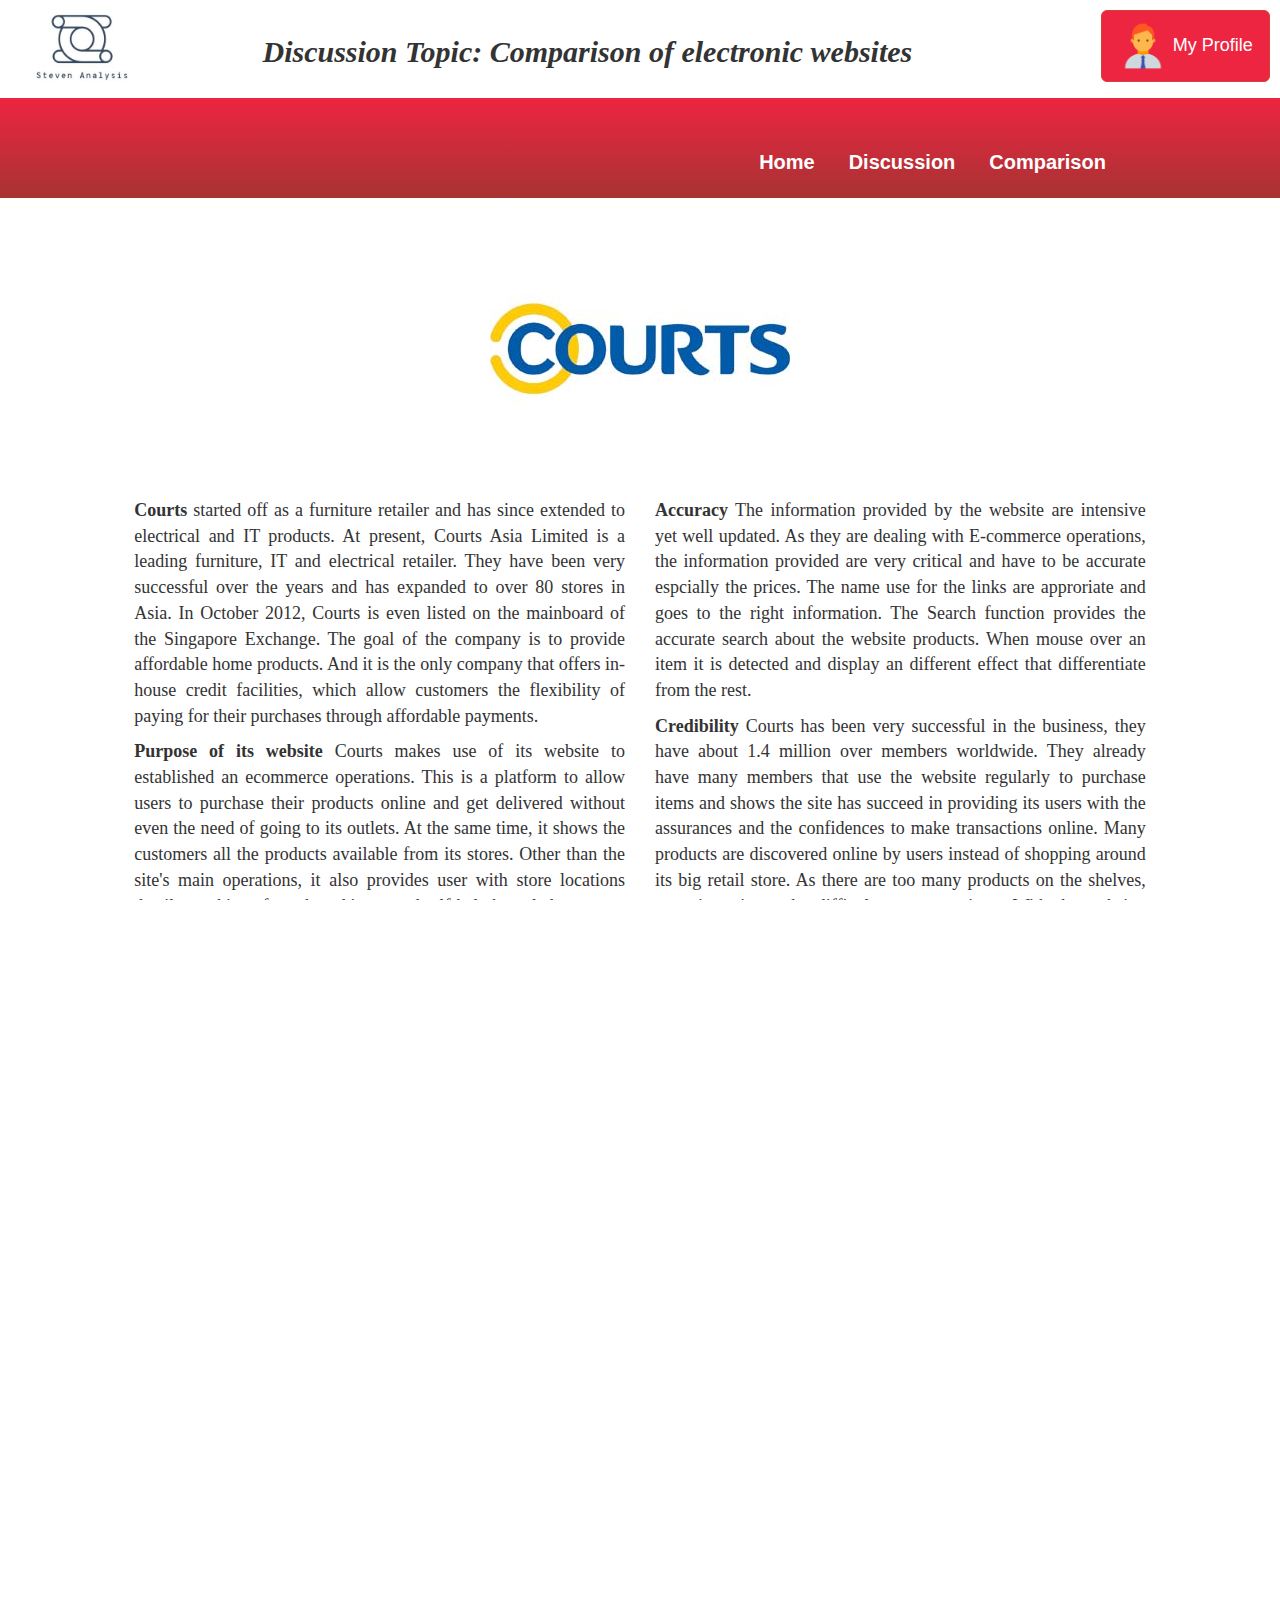
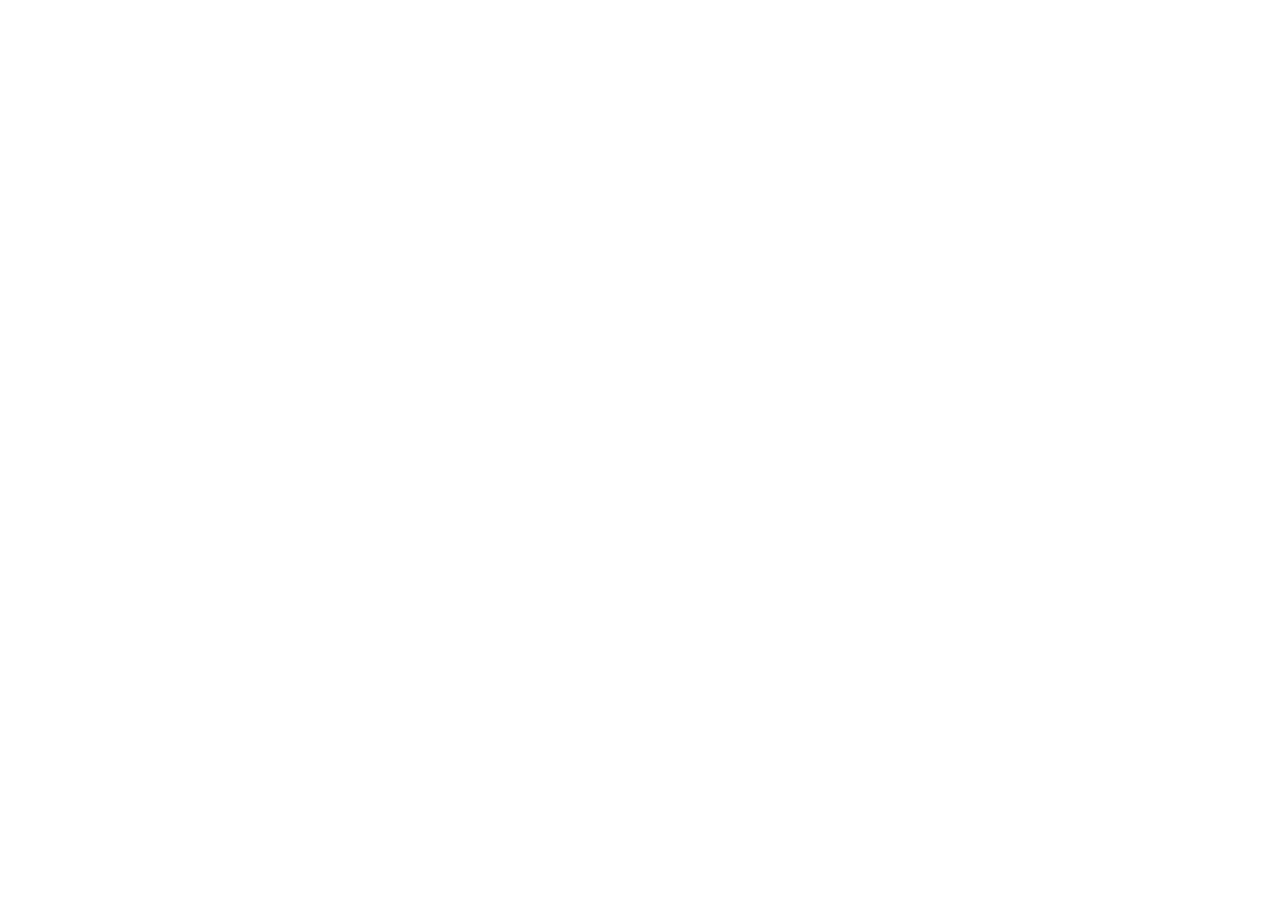
<file: Courts.html>
<!DOCTYPE html>
<head>
    <meta charset="utf-8">
    <meta http-equiv="X-UA-Compatible" content="IE=edge">
    <meta name="viewport" content="width=device-width, initial-scale=1">
 <!-- The above 3 meta tags *must* come first in the head; any other head content must come *after* these tags -->
    <title>Project Assignment</title>
    <link rel="stylesheet" href="https://maxcdn.bootstrapcdn.com/bootstrap/3.3.6/css/bootstrap.min.css">
    <link rel="stylesheet" type="text/css" href="css/mystyle.css">
    <script type=text/javascript src="javascript/myscript.js"></script>
    <script src="https://ajax.googleapis.com/ajax/libs/jquery/1.12.2/jquery.min.js"></script>
    <script src="https://maxcdn.bootstrapcdn.com/bootstrap/3.3.6/js/bootstrap.min.js" integrity="sha384-0mSbJDEHialfmuBBQP6A4Qrprq5OVfW37PRR3j5ELqxss1yVqOtnepnHVP9aJ7xS" crossorigin="anonymous"></script>
</head>
<body>
    <!--The Header-->
    <div class="header-container col-xs-10 col-md-9 col-lg-9">
        <div class="col-xs-12 col-md-4 col-lg-3">
            <img src="images/Stevenanalysislogo.JPG" alt="Simple Logo">
        </div>
        <div class="col-xs-12 col-md-8 col-lg-9">
            <h1>Discussion Topic:  Comparison of electronic websites</h1>
        </div>
    </div>

    <!--Navigation Bar-->
    <div class="nav-nav-bar col-xs-12">
        <div class="nav-align col-lg-7 col-md-6 col-sm-2 col-xs-1"></div>
        <div class="nav-align col-lg-5 col-md-6 col-sm-10 col-xs-11">
            <a href=index.html>Home</a>
            <a href="Discussion.html">Discussion</a>
            <a href="Comparison.html">Comparison</a>
        </div>
    </div>

    <!-- Trigger the modal with a button -->
    <button type="button" class="myprofile btn btn-danger btn-lg" data-toggle="modal" data-target="#myModal">
        <img src="images/myprofile.png">
        My Profile
    </button>
    <!-- Modal -->
    <div id="myModal" class="modal fade" role="dialog">
        <div class="modal-dialog">

        <!-- Modal content-->
            <div class="modal-content">
                <div class="modal-header">
                    <button type="button" class="close" data-dismiss="modal">&times;</button>
                    <h2 class="modal-title">My Profile</h2>
                </div>
                <div class="modal-body">
                    <p>Name: Steven Chan HuiZheng</p>
                    <p>Number: 7251991</p>
                </div>
                <div class="modal-footer">
                    <button type="button" class="btn btn-default" data-dismiss="modal">Close</button>
                </div>
            </div>
        </div>
     </div>


     <div class="subtitle col-xs-12">
         <a href="http://www.courts.com.sg/">
             <img src="images/courts_logo.jpg">
         </a>
     </div>

     <div class="content-container textalign col-xs-12">
         <div class="content textjustify col-xs-12 col-md-5 col-md-offset-1">
             <p><Strong>Courts</Strong> started off as a furniture retailer and has since extended to electrical and IT products. At present, Courts Asia Limited is a leading furniture, IT and electrical retailer.
             They have been very successful over the years and has expanded to over 80 stores in Asia. In October 2012, Courts is even listed on the mainboard of the Singapore Exchange. The goal of the company is
             to provide affordable home products. And it is the only company that offers in-house credit facilities, which allow customers the flexibility of paying for their purchases through affordable payments.</p>
             <p><Strong>Purpose of its website</Strong> Courts makes use of its website to established an ecommerce operations. This is a platform to allow users to purchase their products online and get delivered
             without even the need of going to its outlets. At the same time, it shows the customers all the products available from its stores. Other than the site's main operations, it also provides user with
             store locations details, tracking of purchased items and self-help knowledge. </p>
             <p><Strong>Target Audience</Strong> The main target audiences are the consumers looking for home products or electrical, IT gadgets and wanting to look check out Courts products online to purchase. The
             people that patronise the website are usually regular online users with an account with Courts. They tend to be more tech-savy and are confident making online purchases. In Singapore and at present, the tech-savy
             generation and with spending power are between the age 25-50. These are the age group that cares about the home needs and those below 30 of that range might have just gotten their new home and they are
             the ones who purchase many items from Courts.</p>

         </div>
         <div class="content textjustify col-xs-12 col-md-5">
             <p><Strong>Accuracy</Strong> The information provided by the website are intensive yet well updated. As they are dealing with E-commerce operations, the information provided are very critical and have to
             be accurate espcially the prices. The name use for the links are approriate and goes to the right information. The Search function provides the accurate search about the website products. When mouse over
             an item it is detected and display an different effect that differentiate from the rest.</p>
             <p><Strong>Credibility</Strong> Courts has been very successful in the business, they have about 1.4 million over members worldwide. They already have many members that use the website regularly to purchase
             items and shows the site has succeed in providing its users with the assurances and the confidences to make transactions online. Many products are discovered online by users instead of shopping around its big
             retail store. As there are too many products on the shelves, sometimes it can be difficult to spot an item. With the website, Courts has managed to show better awareness on the products they are selling to the consumers.</p>
         </div>
     </div>

     <div class="subtitle col-xs-12">
         <h1>Assessment on the Web Design</h1>
     </div>

     <div class="padding-left padding-right margin-top col-xs-12">
         <div class="progress">
             <div class="progress-bar progress-bar-info" style="width: 80%">Navigation 80%</div>
         </div>

         <div class="progress">
             <div class="progress-bar progress-bar-success" style="width: 35%">Visual Appeal 35%</div>
         </div>

         <div class="progress">
             <div class="progress-bar progress-bar-warning" style="width: 65%">Layout &amp Place of Elements 65%</div>
         </div>

         <div class="progress">
             <div class="progress-bar progress-bar-danger" style="width: 70%">Readability 70%</div>
         </div>

         <div class="progress">
             <div class="progress-bar progress-bar-navyblue" style="width: 80%">Loading Speed 80%</div>
         </div>
         <div class="progress">
             <div class="progress-bar progress-bar-green" style="width: 70%">Use of Colour 70%</div>
         </div>
     </div>

     <div class="padding-left padding-right margin-top col-xs-12">
         <ul class="nav nav-tabs">
             <li class="active"><a href="#navigation" data-toggle="tab">Navigation</a></li>
             <li><a href="#visual" data-toggle="tab">Visual Appeal</a></li>
             <li><a href="#layout" data-toggle="tab">Layout & Place of Element</a></li>
             <li><a href="#readability" data-toggle="tab">Readability</a></li>
             <li><a href="#loading" data-toggle="tab">Loading Speed</a></li>
             <li><a href="#color" data-toggle="tab">Use of Colour</a></li>
             <li><a href="#improvement" data-toggle="tab">Improvements</a></li>
         </ul>
        <div id="myTabContent" class="tab-content">
            <div class="tab-pane margin-top fade active in" id="navigation">
                <p>While there are many contents in the website, it is not difficult at all to navigate around and the desired information. As it is a website for online purchase, the focus will be on
                finding the products. Courts website has been very successfully where they have implemented search by category for the items if on top of that, its has embedded a search function that
                allows the user to search by key words. Hence navigating to the correct items never seems tought on this website. Otherwise, for other enquiries, there is a sitemap at the footer where
                one can easily find what they are looking for.</p>
                <p><Strong>Rating: </Strong>80% out of 100%</p>
            </div>
            <div class="tab-pane margin-top fade" id="visual">
                <p>The visual appeal of the website is fairly average. Although it comes with ease on the usage and navigation, the homepage is overloaded with product items. There are too many images involved,
                which makes the website looks complex on first glance. In fact the website is not complicated at all. Unlike the Challenger website, this website does show a bit of life that catches the attention of the user.
                It is made for operational purposes, hence their focusing point is the sales of products and its user experience rather than the outlook of the website. Some of the products images are not crop properly and
                the resolution maybe poor.</p>
                <p><Strong>Rating: </Strong>35% out of 100%</p>
            </div>
            <div class="tab-pane margin-top fade" id="layout">
                <p>The layout is considered decent as there are grid lines over each item displayed. And the items are well organized and aligned with the categories. The search bar are stick on top of the screen
                where it does not obstruct user view the products at the same time it serves as a convenient for user to find items using keywords. On a small note, the latest promotions has been noticed to be positioned
                at the bottom where it should actually be places somewhere on top of the homepage for users to catch it at first glance.</p>
                <p><Strong>Rating: </Strong>65% out of 100%</p>
            </div>
            <div class="tab-pane margin-top fade" id="readability">
                <p>The website is most impressive that the font use on most contents especially on the specifications is only 10px but it is not hard to read at all. Perhaps due to the letters in Caption, it makes the font more
                readable. The use of font style is 'Open Sans' and this is a standard font style which also helps in visualizing.</p>
                <p><Strong>Rating: </Strong>70% out of 100%</p>
            </div>
            <div class="tab-pane margin-top fade" id="loading">
                <p>Most of the time the website takes about 2 seconds to load up the page which is satisfactory. This is should be given more credit, as the site has so many contents to manage and still able to keeup
                with a good loadding speed.</p>
                <p><Strong>Rating: </Strong>80% out of 100%</p>
            </div>
            <div class="tab-pane margin-top fade" id="color">
                <p>The Use of color standard is slightly above average. On most pages, there is a good standard of two standout colors namely yellow and blue which are also aligned with their corporate colors.
                However, on the homepage especially the automatic sliding pages, there are too many colors used and although it brings life to the website, it creates a contrast and looks a bit messy. Perhaps that is
                the company's intention to show there are many products they support and making it look afforable than having a classy look.</p>
                <p><Strong>Rating: </Strong>70% out of 100%</p>
            </div>
            <div class="tab-pane margin-top fade" id="improvement">
                <p>Usability wise, this website can be considered as a decent site. However, there is room for improvement on the color use for the homepage and it can be pleasing for the eyes of the user if the
                homepage is less filled with so many products.</p>
            </div>
        </div>
    </div>

    <div class="subtitle col-xs-12">
        <br>
        <h2 class="spcolor">Other Write Ups</h2>
        <h3>(Please click the company's logo below to access the respective short write up)</h3>
    </div>

    <div class="layout textalign col-xs-12">
        <div class="logo col-xs-12 col-sm-2 col-md-4 col-lg-2">
            <a href="Challenger.html">
                <img src="images/challenger_logo.jpg" alt="Challenger Logo">
            </a>
        </div>
        <div class="logo col-xs-12 col-sm-2 col-md-4 col-lg-2">
            <a href="Courts.html">
                <img src="images/courts_logo.jpg" alt="Courts Logo">
            </a>
        </div>
        <div class="logo col-xs-12 col-sm-2 col-md-4 col-lg-2">
            <a href="Harvey_Norman.html">
                <img src="images/hn_logo.jpg" alt="Harvey Norman Logo">
            </a>
        </div>
        <div class="logo col-xs-12 col-sm-2 col-md-4 col-lg-2">
            <a href="BD.html">
                <img src="images/BD_logo.jpg" alt="Best Denki Logo">
            </a>
        </div>
    </div>





    <!--Footer-->
    <div class="no-padding col-xs-12">
        <div id="changetotime">&copy This website is written by Steven Chan.
        <button class="btn btn-danger" onClick=checktime()>Click Me</button>
        </div>
    </div>


</body>
</html>
</file>
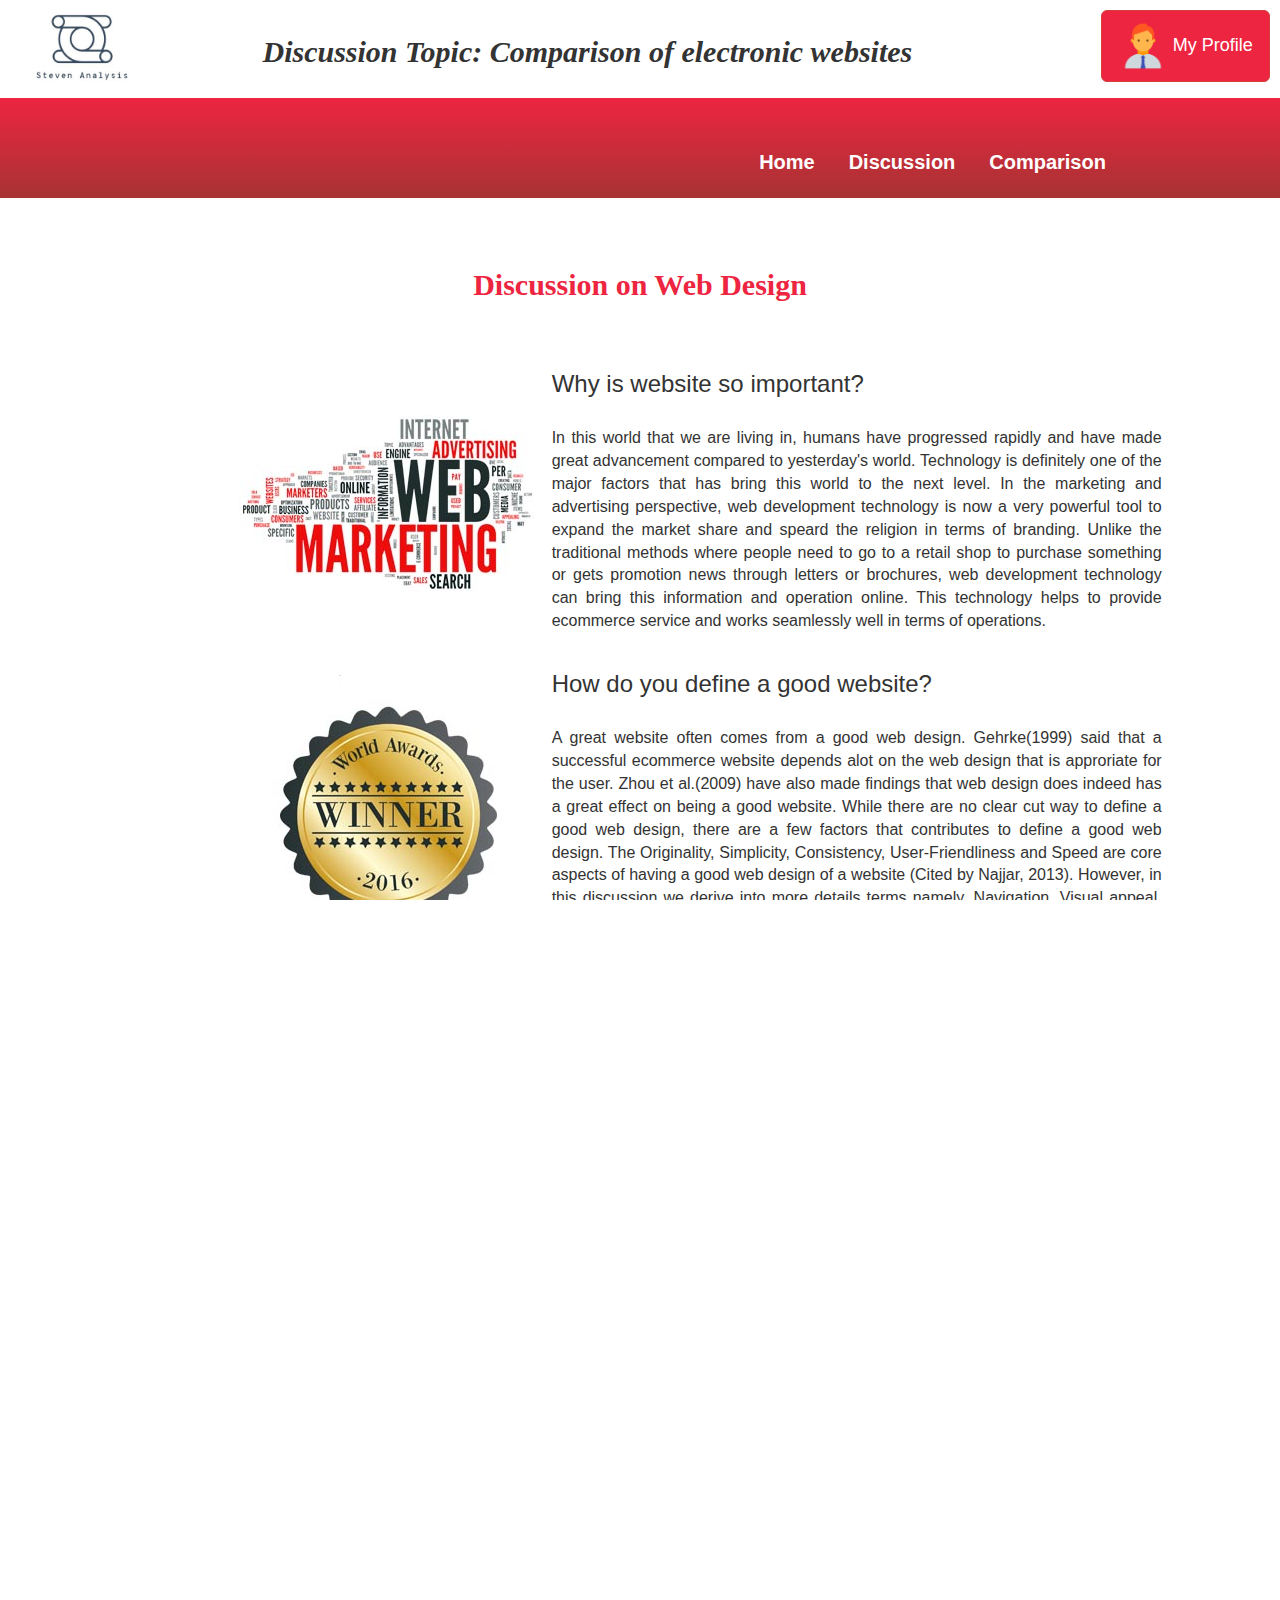
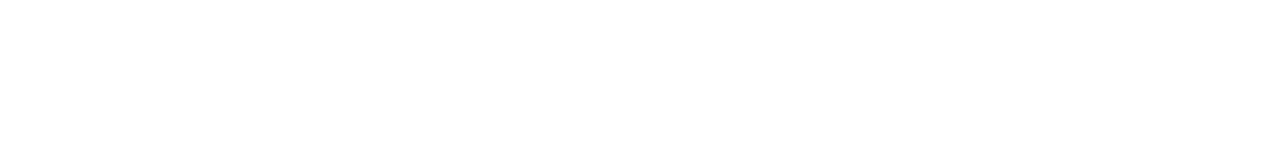
<file: Discussion.html>
<!DOCTYPE html>
<head>
    <meta charset="utf-8">
    <meta http-equiv="X-UA-Compatible" content="IE=edge">
    <meta name="viewport" content="width=device-width, initial-scale=1">
 <!-- The above 3 meta tags *must* come first in the head; any other head content must come *after* these tags -->
    <title>Project Assignment</title>
    <link rel="stylesheet" href="https://maxcdn.bootstrapcdn.com/bootstrap/3.3.6/css/bootstrap.min.css">
    <link rel="stylesheet" type="text/css" href="css/mystyle.css">
    <script type=text/javascript src="javascript/myscript.js"></script>
    <script src="https://ajax.googleapis.com/ajax/libs/jquery/1.12.2/jquery.min.js"></script>
    <script src="https://maxcdn.bootstrapcdn.com/bootstrap/3.3.6/js/bootstrap.min.js" integrity="sha384-0mSbJDEHialfmuBBQP6A4Qrprq5OVfW37PRR3j5ELqxss1yVqOtnepnHVP9aJ7xS" crossorigin="anonymous"></script>
</head>
<body>
    <!--The Header-->
    <div class="header-container col-xs-10 col-md-9 col-lg-9">
        <div class="col-xs-12 col-md-4 col-lg-3">
            <img src="images/Stevenanalysislogo.JPG" alt="Simple Logo">
        </div>
        <div class="col-xs-12 col-md-8 col-lg-9">
            <h1>Discussion Topic:  Comparison of electronic websites</h1>
        </div>
    </div>

    <!--Navigation Bar-->
    <div class="nav-nav-bar col-xs-12">
        <div class="nav-align col-lg-7 col-md-6 col-sm-2 col-xs-1"></div>
        <div class="nav-align col-lg-5 col-md-6 col-sm-10 col-xs-11">
            <a href=index.html>Home</a>
            <a href="Discussion.html">Discussion</a>
            <a href="Comparison.html">Comparison</a>
        </div>
    </div>

    <!-- Trigger the modal with a button -->
    <button type="button" class="myprofile btn btn-danger btn-lg" data-toggle="modal" data-target="#myModal">
        <img src="images/myprofile.png">
        My Profile
    </button>
    <!-- Modal -->
    <div id="myModal" class="modal fade" role="dialog">
        <div class="modal-dialog">

        <!-- Modal content-->
            <div class="modal-content">
                <div class="modal-header">
                    <button type="button" class="close" data-dismiss="modal">&times;</button>
                    <h2 class="modal-title">My Profile</h2>
                </div>
                <div class="modal-body">
                    <p>Name: Steven Chan HuiZheng</p>
                    <p>Number: 7251991</p>
                </div>
                <div class="modal-footer">
                    <button type="button" class="btn btn-default" data-dismiss="modal">Close</button>
                </div>
            </div>
        </div>
     </div>


     <div class="subtitle col-xs-12">
         <h1>Discussion on Web Design</h1>
     </div>

     <div class="linear-layout col-xs-12">
         <div class="image col-xs-12 col-md-4 col-lg-2 col-lg-offset-2">
             <img src="images/web_marketing.jpg" alt="Marketing icon">
         </div>
         <div class="text col-xs-12 col-md-7 col-lg-6">
             <h3>Why is website so important?</h3>
             <p>In this world that we are living in, humans have progressed rapidly and have made great advancement compared to yesterday's world. Technology is definitely one of the major factors that has bring this world to the next level.
             In the marketing and advertising perspective, web development technology is now a very powerful tool to expand the market share and speard the religion in terms of branding. Unlike the traditional methods where people need to go to a retail shop to purchase something or gets promotion news through letters or brochures,
             web development technology can bring this information and operation online. This technology helps to provide ecommerce service and works seamlessly well in terms of operations.</p>
         </div>
     </div>

     <div class="linear-layout col-xs-12">
         <div class="image col-xs-12 col-md-4 col-lg-2 col-lg-offset-2">
             <img src="images/web_design.jpg" alt="Web design badge icon">
         </div>
         <div class="text col-xs-12 col-md-7 col-lg-6">
             <h3>How do you define a good website?</h3>
             <p>A great website often comes from a good web design. Gehrke(1999) said that a successful ecommerce website depends alot on the web design that is approriate for the user. Zhou et al.(2009) have also made findings that web design does indeed has a great effect on being a good website.
             While there are no clear cut way to define a good web design, there are a few factors that contributes to define a good web design. The Originality, Simplicity, Consistency, User-Friendliness and Speed are core aspects of having a good web design of a website (Cited by Najjar, 2013).
             However, in this discussion we derive into more details terms namely, Navigation, Visual appeal, Layout and placement of elements, Readability and Use of color</p>
             <p><Strong>Navigation</Strong> is the usability of the website, if the user finds it hard to access or navigate, it is considered a design flaw.</P>
             <p><Strong>Visual Appeal</Strong> can be defined as the outlook that attracts the user of the website. </P>
             <p><Strong>Layout and Place of Elements</Strong> suggest that the contents and each section should be well organized and place on approriate position.</P>
             <p><Strong>Readability</Strong> is an essential point as no matter how amazingly looking the website can be, if the user find it difficult to read the contents, it can frustrate the user.</P>
             <p><Strong>Loading Speed</Strong> refers to the user's tolerance level to accept the website to load. As the technology is so advanced, the expectation of website loading a page is about 3 to 4 secs.</P>
             <p><Strong>Use of Color</Strong> refers to the approriate color use to provide a soothing outlook and align across all pages of the website.</p>
         </div>
     </div>

     <div class="subtitle col-xs-12">
         <br>
         <h2 class="spcolor">Let us take a look at the short write up about the four electronic websites</h2>
         <h3>(Please click the links below to access the respective short write up)</h3>
     </div>

     <div class="layout textalign col-xs-12">
         <div class="logo col-xs-12 col-sm-2 col-md-4 col-lg-2">
             <a href="Challenger.html">
                 <img src="images/challenger_logo.jpg" alt="Challenger Logo">
             </a>
         </div>
         <div class="logo col-xs-12 col-sm-2 col-md-4 col-lg-2">
             <a href="Courts.html">
                 <img src="images/courts_logo.jpg" alt="Courts Logo">
             </a>
         </div>
         <div class="logo col-xs-12 col-sm-2 col-md-4 col-lg-2">
             <a href="Harvey_Norman.html">
                 <img src="images/hn_logo.jpg" alt="Harvey Norman Logo">
             </a>
         </div>
         <div class="logo col-xs-12 col-sm-2 col-md-4 col-lg-2">
             <a href="BD.html">
                 <img src="images/BD_logo.jpg" alt="Best Denki Logo">
             </a>
         </div>
     </div>





    <!--Footer-->
    <div class="no-padding col-xs-12">
        <div id="changetotime">&copy This website is written by Steven Chan.
        <button class="btn btn-danger" onClick=checktime()>Click Me</button>
        </div>
    </div>



</body>
</html>
</file>
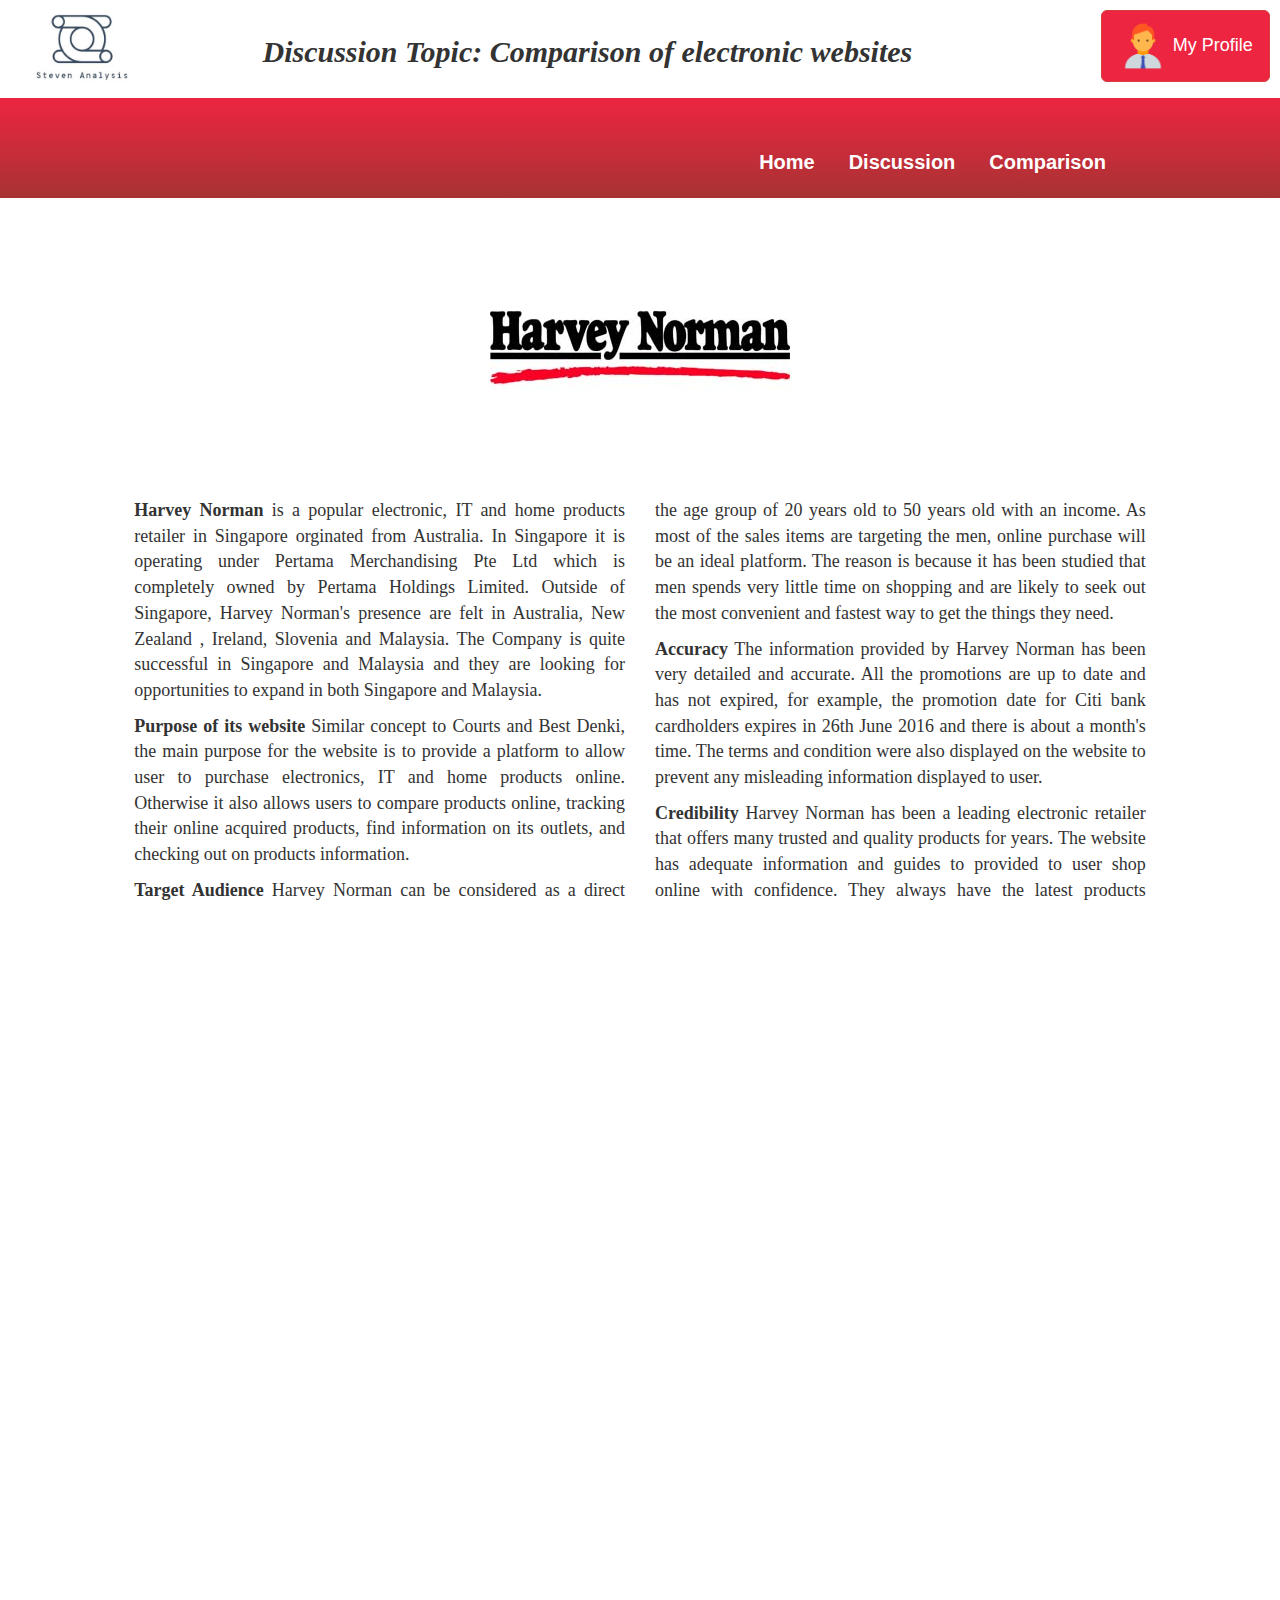
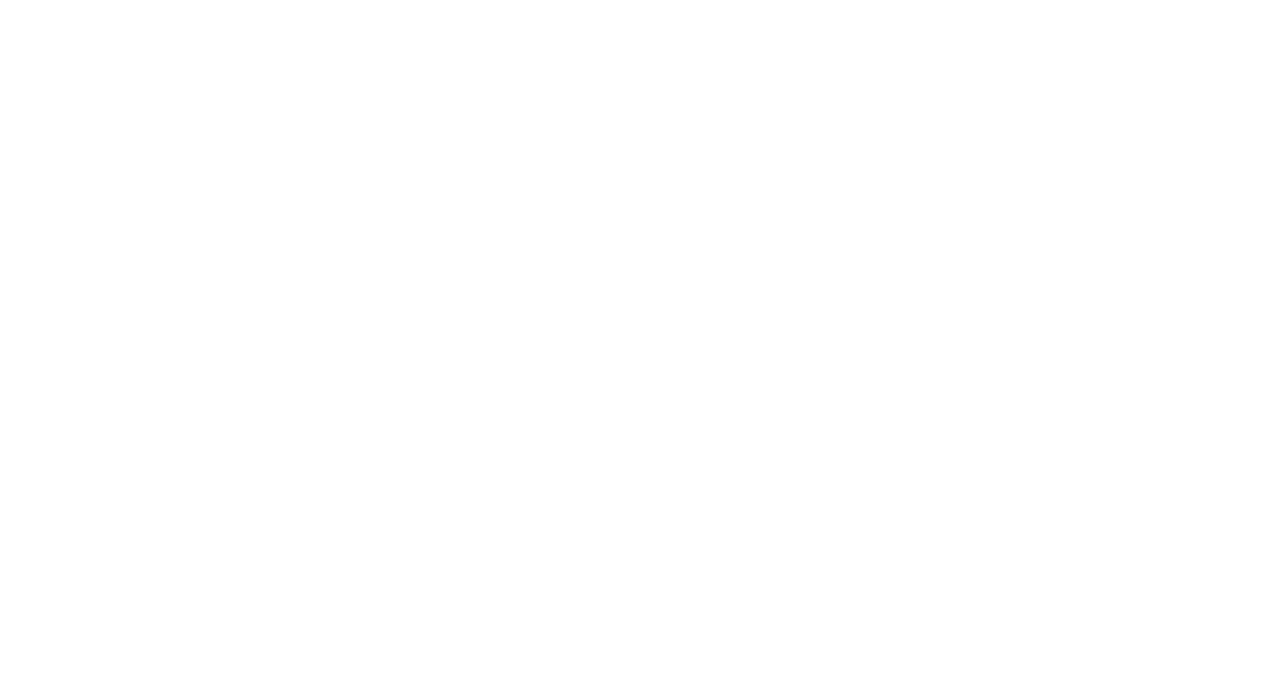
<file: Harvey_Norman.html>
<!DOCTYPE html>
<head>
    <meta charset="utf-8">
    <meta http-equiv="X-UA-Compatible" content="IE=edge">
    <meta name="viewport" content="width=device-width, initial-scale=1">
 <!-- The above 3 meta tags *must* come first in the head; any other head content must come *after* these tags -->
    <title>Project Assignment</title>
    <link rel="stylesheet" href="https://maxcdn.bootstrapcdn.com/bootstrap/3.3.6/css/bootstrap.min.css">
    <link rel="stylesheet" type="text/css" href="css/mystyle.css">
    <script type=text/javascript src="javascript/myscript.js"></script>
    <script src="https://ajax.googleapis.com/ajax/libs/jquery/1.12.2/jquery.min.js"></script>
    <script src="https://maxcdn.bootstrapcdn.com/bootstrap/3.3.6/js/bootstrap.min.js" integrity="sha384-0mSbJDEHialfmuBBQP6A4Qrprq5OVfW37PRR3j5ELqxss1yVqOtnepnHVP9aJ7xS" crossorigin="anonymous"></script>
</head>
<body>
    <!--The Header-->
    <div class="header-container col-xs-10 col-md-9 col-lg-9">
        <div class="col-xs-12 col-md-4 col-lg-3">
            <img src="images/Stevenanalysislogo.JPG" alt="Simple Logo">
        </div>
        <div class="col-xs-12 col-md-8 col-lg-9">
            <h1>Discussion Topic:  Comparison of electronic websites</h1>
        </div>
    </div>

    <!--Navigation Bar-->
    <div class="nav-nav-bar col-xs-12">
        <div class="nav-align col-lg-7 col-md-6 col-sm-2 col-xs-1"></div>
        <div class="nav-align col-lg-5 col-md-6 col-sm-10 col-xs-11">
            <a href=index.html>Home</a>
            <a href="Discussion.html">Discussion</a>
            <a href="Comparison.html">Comparison</a>
        </div>
    </div>

    <!-- Trigger the modal with a button -->
    <button type="button" class="myprofile btn btn-danger btn-lg" data-toggle="modal" data-target="#myModal">
        <img src="images/myprofile.png">
        My Profile
    </button>
    <!-- Modal -->
    <div id="myModal" class="modal fade" role="dialog">
        <div class="modal-dialog">

        <!-- Modal content-->
            <div class="modal-content">
                <div class="modal-header">
                    <button type="button" class="close" data-dismiss="modal">&times;</button>
                    <h2 class="modal-title">My Profile</h2>
                </div>
                <div class="modal-body">
                    <p>Name: Steven Chan HuiZheng</p>
                    <p>Number: 7251991</p>
                </div>
                <div class="modal-footer">
                    <button type="button" class="btn btn-default" data-dismiss="modal">Close</button>
                </div>
            </div>
        </div>
     </div>


     <div class="subtitle col-xs-12">
         <a href="http://www.harveynorman.com.sg/">
            <img src="images/hn_logo.jpg">
         </a>
     </div>

     <div class="content-container textalign col-xs-12">
         <div class="content textjustify col-xs-12 col-md-5 col-md-offset-1">
             <p><Strong>Harvey Norman</Strong> is a popular electronic, IT and home products retailer in Singapore orginated from Australia. In Singapore it is  operating under Pertama Merchandising Pte Ltd which is completely owned <body>
             by Pertama Holdings Limited. Outside of Singapore, Harvey Norman's presence are felt in Australia, New Zealand , Ireland, Slovenia and Malaysia. The Company is quite successful in Singapore and Malaysia and
             they are looking for opportunities to expand in both Singapore and Malaysia.</p>
             <p><Strong>Purpose of its website</Strong> Similar concept to Courts and Best Denki, the main purpose for the website is to provide a platform to allow user to purchase electronics, IT and home products
             online. Otherwise it also allows users to compare products online, tracking their online acquired products, find information on its outlets, and checking out on products information.</p>
             <p><Strong>Target Audience</Strong> Harvey Norman can be considered as a direct rivalry to Courts and Best Denki in terms of business market share. Hence, their audience are likewise the generations between </p>

         </div>
         <div class="content textjustify col-xs-12 col-md-5">
             <p>the age group of 20 years old to 50 years old with an income. As most of the sales items are targeting the men, online purchase will be an ideal platform. The reason is because it has been studied that
             men spends very little time on shopping and are likely to seek out the most convenient and fastest way to get the things they need.</p>
             <p><Strong>Accuracy</Strong> The information provided by Harvey Norman has been very detailed and accurate. All the promotions are up to date and has not expired, for example, the promotion date for Citi bank cardholders
             expires in 26th June 2016 and there is about a month's time. The terms and condition were also displayed on the website to prevent any misleading information displayed to user.
             <p><Strong>Credibility</Strong> Harvey Norman has been a leading electronic retailer that offers many trusted and quality products for years. The website has adequate information and guides to provided to user
             shop online with confidence. They always have the latest products available on the website and has a few huge outlets in Singapore.</p>
         </div>
     </div>

     <div class="subtitle col-xs-12">
         <h1>Assessment on the Web Design</h1>
     </div>

     <div class="padding-left padding-right margin-top col-xs-12">
         <div class="progress">
             <div class="progress-bar progress-bar-info" style="width: 82%">Navigation 82%</div>
         </div>

         <div class="progress">
             <div class="progress-bar progress-bar-success" style="width: 60%">Visual Appeal 60%</div>
         </div>

         <div class="progress">
             <div class="progress-bar progress-bar-warning" style="width: 70%">Layout &amp Place of Elements 70%</div>
         </div>

         <div class="progress">
             <div class="progress-bar progress-bar-danger" style="width: 83%">Readability 83%</div>
         </div>

         <div class="progress">
             <div class="progress-bar progress-bar-navyblue" style="width: 80%">Loading Speed 80%</div>
         </div>
         <div class="progress">
             <div class="progress-bar progress-bar-green" style="width: 65%">Use of Colour 65%</div>
         </div>
     </div>

     <div class="padding-left padding-right margin-top col-xs-12">
         <ul class="nav nav-tabs">
             <li class="active"><a href="#navigation" data-toggle="tab">Navigation</a></li>
             <li><a href="#visual" data-toggle="tab">Visual Appeal</a></li>
             <li><a href="#layout" data-toggle="tab">Layout & Place of Element</a></li>
             <li><a href="#readability" data-toggle="tab">Readability</a></li>
             <li><a href="#loading" data-toggle="tab">Loading Speed</a></li>
             <li><a href="#color" data-toggle="tab">Use of Colour</a></li>
             <li><a href="#improvement" data-toggle="tab">Improvements</a></li>
         </ul>
        <div id="myTabContent" class="tab-content">
            <div class="tab-pane margin-top fade active in" id="navigation">
                <p>The website has excellent navigation espcially when it comes to searching for a product. It has a search engine built into the website, the categorized items from the Browse Products
                dropdown are clear and easy to look for items. In addition, it allows the user to filter by brands, product type and cost budget. There is also a sort by items from the Newest to the oldest.
                However, the login to the user account should be made more obvious. In this website, the login page is linked with the word "Account" from the homepage and is grouped together with other elements
                which some people may overlook and therefore have the difficulty navigating to the login page.</p>
                <p><Strong>Rating: </Strong>82% out of 100%</p>
            </div>
            <div class="tab-pane margin-top fade" id="visual">
                <p>The homepage of the website looks lively, however it seems to have many colours. From the first look, the website looks abit messy maybe because of the overwhelming colours and the banners are filled
                with too many contents. On the homepage, under the trusted brands, due to the different styling and fonts of partners logos, the elements gave a untidy outlook.</p>
                <p><Strong>Rating: </Strong>60% out of 100%</p>
            </div>
            <div class="tab-pane margin-top fade" id="layout">
                <p>The major elements such as the Banner, promotion elements and search key bar are appropriately positioned. However, it may not be advisable to group the login link together with all the other elements
                in the nagviation bar.</p>
                <p><Strong>Rating: </Strong>70% out of 100%</p>
            </div>
            <div class="tab-pane margin-top fade" id="readability">
                <p>The wordings readability across all the pages within the website are acceptable and easy to read.</p>
                <p><Strong>Rating: </Strong>83% out of 100%</p>
            </div>
            <div class="tab-pane margin-top fade" id="loading">
                <p>The loading speed of the website is pretty decent. Most pages took only 2 seconds or less to load the page.</p>
                <p><Strong>Rating: </Strong>80% out of 100%</p>
            </div>
            <div class="tab-pane margin-top fade" id="color">
                <p>The website may seems to have overuse in the colors on the homepage. The banner alone has many different colors while most pages have a combination of red, blue and green colours. It does not follow
                the use of corporate colours. Using corporate colours helps to identity of the organization but it is not necessary to strictly follow the corporate colours. Otherwise, color sense of this website design is
                good.</p>
                <p><Strong>Rating: </Strong>65% out of 100%</p>
            </div>
            <div class="tab-pane margin-top fade" id="improvement">
                <p>The navigation to the login page should be made more obvious to the user. Reducing the colours use on the homepage will help to create a better outlook of the website.</p>
            </div>
        </div>
    </div>

    <div class="subtitle col-xs-12">
        <br>
        <h2 class="spcolor">Other Write Ups</h2>
        <h3>(Please click the company's logo below to access the respective short write up)</h3>
    </div>

    <div class="layout textalign col-xs-12">
        <div class="logo col-xs-12 col-sm-2 col-md-4 col-lg-2">
            <a href="Challenger.html">
                <img src="images/challenger_logo.jpg" alt="Challenger Logo">
            </a>
        </div>
        <div class="logo col-xs-12 col-sm-2 col-md-4 col-lg-2">
            <a href="Courts.html">
                <img src="images/courts_logo.jpg" alt="Courts Logo">
            </a>
        </div>
        <div class="logo col-xs-12 col-sm-2 col-md-4 col-lg-2">
            <a href="Harvey_Norman.html">
                <img src="images/hn_logo.jpg" alt="Harvey Norman Logo">
            </a>
        </div>
        <div class="logo col-xs-12 col-sm-2 col-md-4 col-lg-2">
            <a href="BD.html">
                <img src="images/BD_logo.jpg" alt="Best Denki Logo">
            </a>
        </div>
    </div>





    <!--Footer-->
    <div class="no-padding col-xs-12">
        <div id="changetotime">&copy This website is written by Steven Chan.
        <button class="btn btn-danger" onClick=checktime()>Click Me</button>
        </div>
    </div>


</body>
</html>
</file>
<file: css/mystyle.css>
html, body {
  width: 100%;
  height: 100%;
  margin: 0px;
  padding: 0px;
  overflow-x: hidden;
  background-color: white;
}

.container {
  width: 1024px;
}

.header-container {
  float: left;
  padding-top: 10px;
  padding-bottom: 10px;
}

.header-container img {
  width: 50%;
  height: auto;
}

.header-container h1 {
  padding-top: 10px;
  font-size: 30px;
  font-style: italic;
  font-weight: bold;
  text-align: left;
  font-family: "Times New Roman", Times, serif;
}

.myprofile {
  background-color: #ed2541;
  margin-top: 10px;
}

.myprofile img {
  width: 50px;
  height: 50px;
}

.modal-body {
  background-color: #ed2541;
}

.modal-body p {
  font-size: 20px;
  color: white;
  font-family: "Times New Roman", Times, serif;
}

.nav-nav-bar {
  display: block;
  z-index: 1;
  height: 100px;
  background: red;
  /* For browsers that do not support gradients */
  background: -webkit-linear-gradient(#ed2541, #A73333);
  /* For Safari 5.1 to 6.0 */
  background: -o-linear-gradient(#ed2541, #A73333);
  /* For Opera 11.1 to 12.0 */
  background: -moz-linear-gradient(#ed2541, #A73333);
  /* For Firefox 3.6 to 15 */
  background: linear-gradient(#ed2541, #A73333);
  /* Standard syntax */
}

.nav-nav-bar .nav-align {
  margin-top: 50px;
}

.nav-nav-bar .nav-align a {
  font-size: 20px;
  font-weight: bold;
  color: white;
  padding-right: 30px;
}

#myCarousel {
  margin-top: 0px;
  display: block;
  padding-top: 0px;
}

#myCarousel .carousel-indicators li {
  border: 1px solid #ed2541;
}

#myCarousel .carousel-indicators .active {
  background-color: #ed2541;
}

#myCarousel .carousel-inner .item > img {
  width: 100%;
  height: 100%;
  background-size: cover;
}

.layout {
  margin-left: 90px;
}

.layout .box {
  text-align: center;
  display: inline-block;
  padding-left: 0px;
  padding-right: 0px;
  margin-left: 40px;
  margin-right: 40px;
  border: 1px solid lightgrey;
  border-radius: 10px;
  background: white;
  /* For browsers that do not support gradients */
  background: -webkit-linear-gradient(white 40%, #ed2541);
  /* For Safari 5.1 to 6.0 */
  background: -o-linear-gradient(white 40%, #ed2541);
  /* For Opera 11.1 to 12.0 */
  background: -moz-linear-gradient(white 40%, #ed2541);
  /* For Firefox 3.6 to 15 */
  background: linear-gradient(white 40%, #B40A0A);
  /* Standard syntax */
}

.layout .box img {
  text-align: center;
  width: 100%;
  margin-bottom: 10px;
}

.layout .box h3 {
  font-weight: bold;
  text-align: center;
  font-family: "Times New Roman", Times, serif;
  color: black;
}

.layout .box p {
  font-size: 16px;
  color: white;
}

.layout .box a:link {
  color: black;
}

.subtitle {
  text-align: center;
}

.subtitle h1 {
  font-family: calibri;
  margin-bottom: 50px;
  margin-top: 70px;
  font-size: 48px;
  font-weight: bold;
  color: #ed2541;
}

#changetotime {
  padding: 30px;
  text-align: center;
  margin-top: 50px;
  color: lightgrey;
  background: black;
  /* For browsers that do not support gradients */
}

.box-2 {
  margin-top: 20px;
  border: 1px solid lightgrey;
  border-radius: 10px;
  padding-left: 0px;
  padding-right: 0px;
  background: white;
  /* For browsers that do not support gradients */
  background: -webkit-linear-gradient(white 40%, #ed2541);
  /* For Safari 5.1 to 6.0 */
  background: -o-linear-gradient(white 40%, #ed2541);
  /* For Opera 11.1 to 12.0 */
  background: -moz-linear-gradient(white 40%, #ed2541);
  /* For Firefox 3.6 to 15 */
  background: linear-gradient(white 40%, #B40A0A);
  /* Standard syntax */
}

.box-2 a:link {
  color: black;
}

.box-2 h3 {
  color: black;
  font-size: 24px;
  font-weight: bold;
  font-family: "Times New Roman", Times, serif;
}

.box-2 img {
  width: 100%;
  text-align: center;
}

.box-2 p {
  color: white;
  font-size: 16px;
}

.progress-bar-navyblue {
  background-color: navy blue;
}

.progress-bar-green {
  background-color: #49A165;
}

.nav-tabs a {
  color: #ed2541;
  font-size: 20px;
}

.tab-pane {
  font-size: 18px;
}

.table-spacing {
  background-color: black;
  color: white;
}

table, th, td {
  border: 1px solid lightgrey;
  padding: 20px;
}

table td {
  text-align: center;
}

table img {
  width: 50px;
  height: auto;
}

.panel-body a {
  color: grey;
}

.fix {
  top: 330px;
  width: 25%;
  max-height: 500px;
  position: fixed;
  z-index: 1;
}

/*Variable class name*/
.nopadding {
  padding: 0px !important;
}

.spcolor {
  color: #ed2541;
}

.textalign {
  text-align: center;
}

.textjustify {
  text-align: justify;
}

.padding-left {
  padding-left: 180px;
}

.padding-right {
  padding-right: 180px;
}

.margin-top {
  margin-top: 50px;
}

.border-top {
  border-top: 3px dashed lightgrey;
}

@media screen and (min-width: 320px) {
  .chartspacing {
    padding-left: 0px;
    padding-right: 160px;
  }
  .chartspacing h4 {
    text-align: justify;
    color: #ed2541;
  }
  .chartspacing .chart1 {
    border: 1px solid lightgrey;
    height: 300px;
    padding: 0px;
    font-size: 18px;
    color: white;
    font-weight: bold;
  }
  .chartspacing .chart1 .figure1 {
    height: 180px;
    background-color: blue;
    margin-top: 120px;
  }
  .chartspacing .chart1 .figure2 {
    height: 240px;
    background-color: red;
    margin-top: 60px;
  }
  .chartspacing .chart1 .figure3 {
    height: 246px;
    background-color: orange;
    margin-top: 54px;
  }
  .chartspacing .chart1 .figure4 {
    height: 255px;
    background-color: green;
    margin-top: 45px;
  }
  .chartspacing .chart1 .figureVA1 {
    height: 90px;
    background-color: blue;
    margin-top: 210px;
  }
  .chartspacing .chart1 .figureVA2 {
    height: 105px;
    background-color: red;
    margin-top: 195px;
  }
  .chartspacing .chart1 .figureVA3 {
    height: 180px;
    background-color: orange;
    margin-top: 120px;
  }
  .chartspacing .chart1 .figureVA4 {
    height: 210px;
    background-color: green;
    margin-top: 90px;
  }
  .chartspacing .chart1 .figureLP1 {
    height: 240px;
    background-color: blue;
    margin-top: 60px;
  }
  .chartspacing .chart1 .figureLP2 {
    height: 195px;
    background-color: red;
    margin-top: 105px;
  }
  .chartspacing .chart1 .figureLP3 {
    height: 210px;
    background-color: orange;
    margin-top: 90px;
  }
  .chartspacing .chart1 .figureLP4 {
    height: 255px;
    background-color: green;
    margin-top: 45px;
  }
  .chartspacing .chart1 .figureR1 {
    height: 120px;
    background-color: blue;
    margin-top: 180px;
  }
  .chartspacing .chart1 .figureR2 {
    height: 210px;
    background-color: red;
    margin-top: 90px;
  }
  .chartspacing .chart1 .figureR3 {
    height: 249px;
    background-color: orange;
    margin-top: 51px;
  }
  .chartspacing .chart1 .figureR4 {
    height: 270px;
    background-color: green;
    margin-top: 30px;
  }
  .chartspacing .chart1 .figureLS1 {
    height: 210px;
    background-color: blue;
    margin-top: 90px;
  }
  .chartspacing .chart1 .figureLS2 {
    height: 240px;
    background-color: red;
    margin-top: 60px;
  }
  .chartspacing .chart1 .figureLS3 {
    height: 240px;
    background-color: orange;
    margin-top: 60px;
  }
  .chartspacing .chart1 .figureLS4 {
    height: 285px;
    background-color: green;
    margin-top: 15px;
  }
  .chartspacing .chart1 .figureC1 {
    height: 180px;
    background-color: blue;
    margin-top: 120px;
  }
  .chartspacing .chart1 .figureC2 {
    height: 210px;
    background-color: red;
    margin-top: 90px;
  }
  .chartspacing .chart1 .figureC3 {
    height: 195px;
    background-color: orange;
    margin-top: 105px;
  }
  .chartspacing .chart1 .figureC4 {
    height: 210px;
    background-color: green;
    margin-top: 90px;
  }
  .padding-left {
    padding-left: 30px;
  }
  .padding-right {
    padding-right: 30px;
  }
  .content p {
    font-size: 18px;
    font-family: "Times New Roman", Times, serif;
  }
  .box-2 {
    margin-left: 0px;
  }
  .subtitle h1 {
    font-size: 30px;
  }
  .subtitle h2 {
    font-size: 25px;
  }
  .subtitle h3 {
    font-size: 16px;
  }
  .layout .logo {
    margin-bottom: 20px;
  }
  .text {
    margin-left: 0px;
  }
  .text p {
    text-align: justify;
  }
  .no-padding {
    padding: 0px;
  }
  .nav-nav-bar .nav-align {
    margin-top: 10px;
  }
  .nav-nav-bar .nav-align h1 {
    font-size: 20px;
  }
  .myprofile {
    display: none;
  }
  .layout {
    margin-left: 0px;
  }
  .layout .box {
    margin-left: 0px;
    margin-bottom: 20px;
  }
  .tablecomparewidth {
    width: 80px;
  }
  .tablecomparewidth th {
    width: 20px;
    padding: 5px;
    font-size: 14px;
  }
  .tablecomparewidth td {
    width: 20px;
    padding: 5px;
  }
  .tablecomparewidth td img {
    width: 30px;
  }
  .smallhide {
    display: none;
  }
  .chartspacing {
    padding-right: 0px;
  }
}

@media screen and (min-width: 480px) {
  .text p {
    font-size: 16px;
  }
  .nav-nav-bar .nav-align {
    margin-top: 50px;
  }
  .smallhide {
    display: none;
  }
  .tablecomparewidth th {
    width: 20px;
    padding: 39px;
  }
  .tablecomparewidth td {
    width: 20px;
    padding: 39px;
  }
}

@media screen and (min-width: 768px) {
  .subtitle h2 {
    font-size: 30px;
  }
  .subtitle h3 {
    font-size: 20px;
  }
  .layout .logo {
    margin-left: 20px;
    margin-right: 20px;
    margin-bottom: 0px;
  }
  .layout .logo img {
    width: 200px;
    height: auto;
  }
  .chartspacing {
    width: 100%;
  }
  .tablecomparewidth th {
    width: 20px;
    padding: 40px;
  }
  .tablecomparewidth td {
    width: 20px;
    padding: 40px;
  }
}

@media screen and (min-width: 990px) {
  .padding-left {
    padding-left: 180px;
  }
  .padding-right {
    padding-right: 180px;
  }
  .layout .logo {
    margin-left: 100px;
    margin-right: 20px;
    margin-bottom: 0px;
  }
}

@media screen and (min-width: 1000px) {
  .smallhide {
    display: block;
  }
  .fix {
    width: 25%;
  }
  .comparison-container {
    padding-right: 350px;
  }
  .shift-spacing {
    margin-left: 220px;
  }
  .table-container {
    margin-left: 0px;
  }
  .layout .logo {
    margin-left: 20px;
    margin-right: 50px;
    margin-bottom: 0px;
  }
  .box-2 {
    margin-left: 310px;
  }
  .header-container h1 {
    font-size: 30px;
    padding-bottom: 10px;
    padding-top: 5px;
  }
  .text {
    padding-left: 0px;
    margin-left: 20px;
  }
  .text h3 {
    margin-bottom: 30px;
  }
  h1 {
    font-size: 30px;
  }
  .layout {
    margin-left: 100px;
  }
  .layout .box {
    margin-bottom: 0px;
  }
  .myprofile {
    display: inline-block;
    margin-left: 8%;
  }
}

@media screen and (min-width: 1200px) {
  .fix {
    width: 20%;
    margin-left: 30px;
  }
  .chartspacing {
    padding-left: 0px;
    padding-right: 60px;
  }
  .layout .logo {
    margin-left: 20px;
    margin-right: 20px;
    margin-bottom: 0px;
  }
  .myprofile {
    margin-left: 11%;
  }
  .text {
    margin-left: 120px;
  }
}

@media screen and (min-width: 1300px) {
  .box-2 {
    margin-left: 30%;
  }
  .layout {
    margin-left: 150px;
  }
}

@media screen and (min-width: 1920px) {
  .header-container h1 {
    font-size: 30px;
  }
  .box-2 {
    margin-left: 550px;
  }
  .text {
    margin-left: 50px;
  }
  .myprofile {
    margin-left: 15%;
    margin-top: 25px;
  }
  .layout {
    margin-left: 200px;
  }
  .fix {
    width: 15%;
  }
}
</file>
